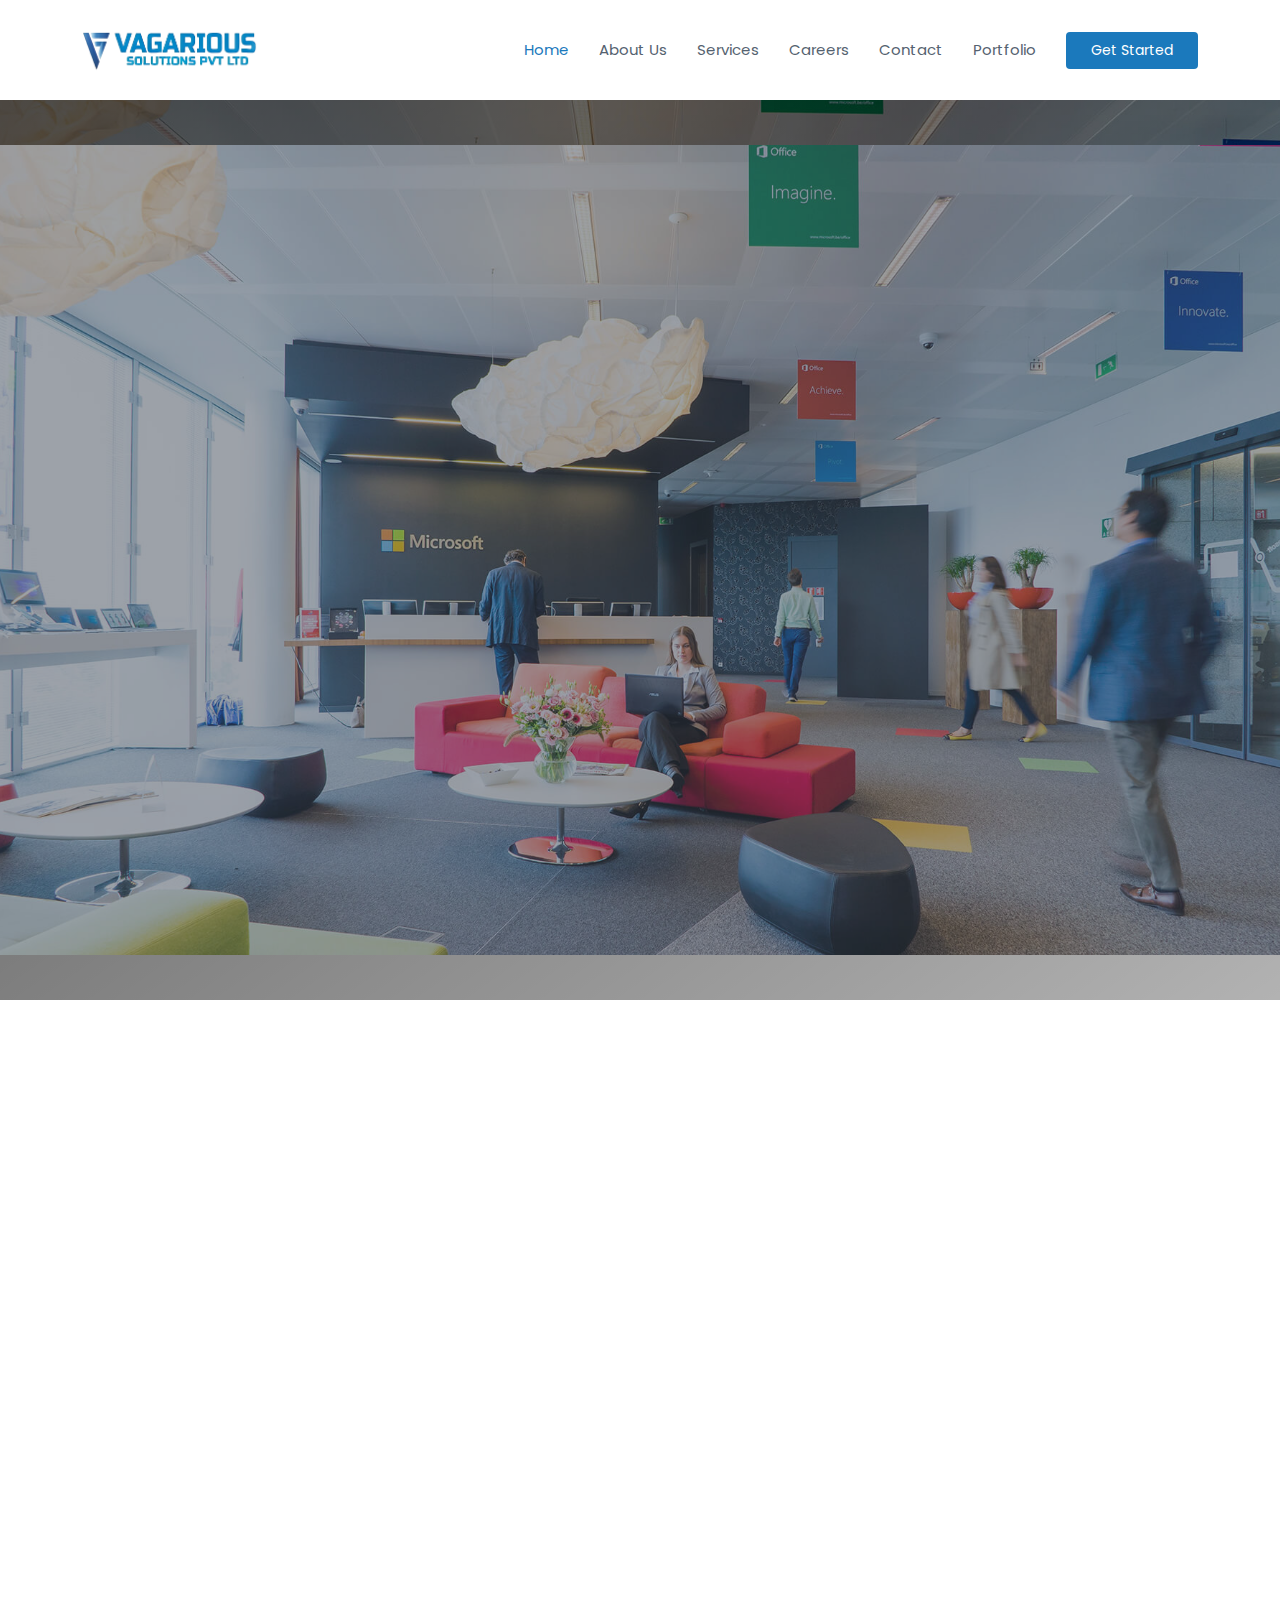
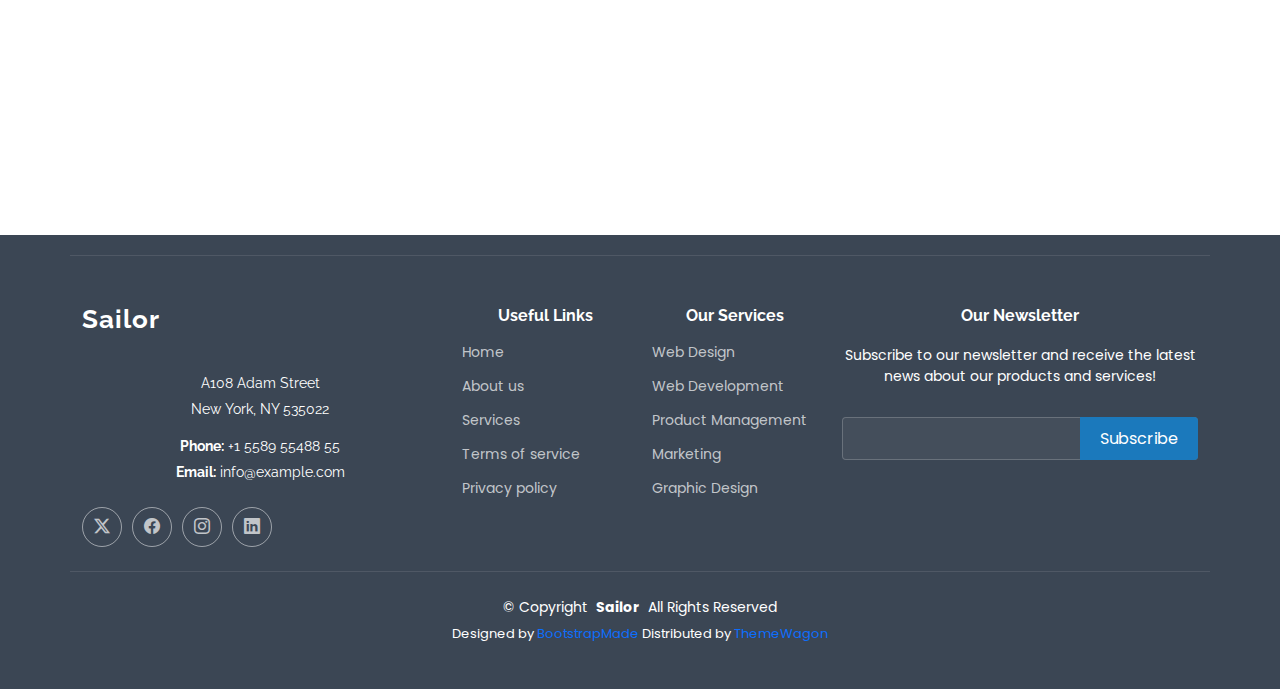
<file: index.html>
<!DOCTYPE html>
<html lang="en">

<head>
  <meta charset="utf-8">
  <meta content="width=device-width, initial-scale=1.0" name="viewport">
  <title>Index - Sailor Bootstrap Template</title>
  <meta name="description" content="">
  <meta name="keywords" content="">

  <!-- Favicons -->
  <link href="assets/img/vgs1.png" rel="icon">
  <link href="assets/img/apple-touch-icon.png" rel="apple-touch-icon">

  <!-- Fonts -->
  <link href="https://fonts.googleapis.com" rel="preconnect">
  <link href="https://fonts.gstatic.com" rel="preconnect" crossorigin>
  <link href="https://fonts.googleapis.com/css2?family=Roboto:ital,wght@0,100;0,300;0,400;0,500;0,700;0,900;1,100;1,300;1,400;1,500;1,700;1,900&family=Poppins:ital,wght@0,100;0,200;0,300;0,400;0,500;0,600;0,700;0,800;0,900;1,100;1,200;1,300;1,400;1,500;1,600;1,700;1,800;1,900&family=Raleway:ital,wght@0,100;0,200;0,300;0,400;0,500;0,600;0,700;0,800;0,900;1,100;1,200;1,300;1,400;1,500;1,600;1,700;1,800;1,900&display=swap" rel="stylesheet">

  <!-- Vendor CSS Files -->
  <link href="assets/vendor/bootstrap/css/bootstrap.min.css" rel="stylesheet">
  <link href="assets/vendor/bootstrap-icons/bootstrap-icons.css" rel="stylesheet">
  <link href="assets/vendor/aos/aos.css" rel="stylesheet">
  <link href="assets/vendor/glightbox/css/glightbox.min.css" rel="stylesheet">
  <link href="assets/vendor/swiper/swiper-bundle.min.css" rel="stylesheet">

  <!-- Main CSS File -->
  <link href="assets/css/main.css" rel="stylesheet">

  <!-- =======================================================
  * Template Name: Sailor
  * Template URL: https://bootstrapmade.com/sailor-free-bootstrap-theme/
  * Updated: Aug 07 2024 with Bootstrap v5.3.3
  * Author: BootstrapMade.com
  * License: https://bootstrapmade.com/license/
  ======================================================== -->
  <!DOCTYPE html>
<html lang="en">

<head>
  <meta charset="utf-8">
  <meta content="width=device-width, initial-scale=1.0" name="viewport">
  <title>Vagarious Solutions</title>
  <meta name="description" content="">
  <meta name="keywords" content="">

  <!-- Favicons -->
  <link href="assets/img/vgs1.png" rel="icon">
  <link href="assets/img/apple-touch-icon.png" rel="apple-touch-icon">

  <!-- Fonts -->
  <link href="https://fonts.googleapis.com" rel="preconnect">
  <link href="https://fonts.gstatic.com" rel="preconnect" crossorigin>
  <link
    href="https://fonts.googleapis.com/css2?family=Poppins:wght@300;400;500;600;700&display=swap"
    rel="stylesheet">

  <!-- Vendor CSS Files -->
  <link href="assets/vendor/bootstrap/css/bootstrap.min.css" rel="stylesheet">
  <link href="assets/vendor/bootstrap-icons/bootstrap-icons.css" rel="stylesheet">
  <link href="assets/vendor/aos/aos.css" rel="stylesheet">
  <link href="assets/vendor/glightbox/css/glightbox.min.css" rel="stylesheet">
  <link href="assets/vendor/swiper/swiper-bundle.min.css" rel="stylesheet">

  <!-- Main CSS File -->
  <link href="assets/css/main.css" rel="stylesheet">

<style>
    body { font-family: 'Poppins', sans-serif; margin:0; }

    /* Navbar */
    .navbar {
      background: rgba(0,0,0,0.6);
      backdrop-filter: blur(10px);
    }
    .navbar .nav-link {
      color: #fff !important;
      margin: 0 12px;
      font-weight: 500;
      position: relative;
    }
    .navbar .nav-link::after {
      content: "";
      position: absolute;
      left: 0; bottom: -5px;
      width: 0; height: 2px;
      background: #0d6efd;
      transition: width .3s;
    }
    .navbar .nav-link:hover::after { width: 100%; }

    /* Hero Banner */
    #hero {
      height: 100vh;
      background: url('assets/img/hero-carousel/hero-carousel-1.jpg') center/cover no-repeat fixed;
      position: relative;
      color: #fff;
      display: flex;
      align-items: center;
      justify-content: center;
      text-align: center;
    }
    #hero::after {
      content: "";
      position: absolute;
      inset: 0;
      background: linear-gradient(to bottom right, rgba(0,0,0,0.7), rgba(0,0,0,0.3));
    }
    #hero .content {
      position: relative;
      z-index: 2;
      max-width: 700px;
      padding: 20px;
    }
    #hero h1 {
      font-size: 3rem;
      font-weight: 700;
      margin-bottom: 15px;
      animation: fadeInDown 1s ease forwards;
    }
    #hero p {
      font-size: 1.2rem;
      animation: fadeInUp 1.3s ease forwards;
    }
    .btn-hero {
      margin-top: 25px;
      padding: 12px 30px;
      font-size: 1.1rem;
      border-radius: 30px;
      border: none;
      color: #fff;
      background: linear-gradient(45deg,#0d6efd,#6610f2);
      box-shadow: 0 5px 20px rgba(0,0,0,0.3);
      transition: all .3s ease;
    }
    .btn-hero:hover {
      transform: translateY(-3px);
      box-shadow: 0 8px 25px rgba(0,0,0,0.5);
    }

    /* Keyframes */
    @keyframes fadeInDown {
      from { opacity:0; transform: translateY(-40px); }
      to { opacity:1; transform: translateY(0); }
    }
    @keyframes fadeInUp {
      from { opacity:0; transform: translateY(40px); }
      to { opacity:1; transform: translateY(0); }
    }

    /* Services */
    .service {
      padding: 30px; border-radius: 12px;
      background: #fff; text-align: center;
      transition: .3s; box-shadow: 0 3px 10px rgba(0,0,0,.1);
    }
    .service:hover { transform: translateY(-8px); box-shadow: 0 8px 25px rgba(0,0,0,.2); }
    .service i { font-size: 2rem; color: #0d6efd; margin-bottom: 10px; }

    /* Footer */
    footer { background: #111; color: #bbb; padding: 20px 0; text-align: center; }
    footer a { color: #0d6efd; text-decoration: none; }
  </style>
</head>

<body class="index-page">

  <header id="header" class="header d-flex align-items-center sticky-top">
    <div class="container-fluid container-xl position-relative d-flex align-items-center">

      <a href="index.html" class="logo d-flex align-items-center me-auto">
        <!-- Uncomment the line below if you also wish to use an image logo -->
        <!-- <img src="assets/img/image.png" alt="Logo"> -->
        <img id="logoImage" src="assets/img/image.png" alt="Logo">
      </a>

      <nav id="navmenu" class="navmenu">
        <ul>
          <li><a href="/index.html" class="active">Home</a></li>
          <li><a href="/about.html">About Us</a></li>
          <li><a href="/services.html">Services</a></li>
          <li><a href="/career.html">Careers</a></li>
          <li><a href="/contact.html">Contact</a></li>
          <li><a href="/portfolio.html">Portfolio</a></li>
        </ul>
        <i class="mobile-nav-toggle d-xl-none bi bi-list"></i>
      </nav>

      <a class="btn-getstarted" href="about.html">Get Started</a>

    </div>
  </header>

  <main id="page-content" class="main">
  <!-- Hero Section -->
  <section id="hero" class="hero section dark-background">
    <div id="hero-carousel" class="carousel slide carousel-fade" data-bs-ride="carousel" data-bs-interval="5000">
      <div class="carousel-item active">
        <img src="assets/img/hero-carousel/hero-carousel-1.jpg" alt="">
        <div class="carousel-container">
          <h2>Welcome to<br>VAGARIOUS SOLUTIONS</h2>
          <p>Vagarious Solutions delivers competitiveness and quality to clients by offering bespoke IT staffing and software solutions for businesses of all sizes. Our commitment is rapid challenge identification and solutions designed for minimal client disruption and maximal impact.</p>
          <a href="#services" class="btn-get-started">Get Started</a>
        </div>
      </div>
      <!-- Add additional carousel items as needed -->
    </div>
  </section>
  <!-- About Section -->
  <section id="about" class="about section">
    <div class="container section-title" data-aos="fade-up">
      <h2>About</h2>
      <p>Our Company</p>
    </div>
    <div class="container">
      <div class="row gy-4">
        <div class="col-lg-6 content" data-aos="fade-up" data-aos-delay="100">
          <p>
            Vagarious Solutions is your solitary point of contact for IT staffing and custom-built software solutions, ranging from small businesses to multinational enterprises.
            No generic "plug and play" solutions here—everything is designed for your unique requirements.
          </p>
          <ul>
            <li><i class="bi bi-check2-circle"></i> <span>Rapid understanding of client challenges and agile, strategic responses.</span></li>
            <li><i class="bi bi-check2-circle"></i> <span>Continuously evolving solutions for seamless integration with minimal business disruption.</span></li>
            <li><i class="bi bi-check2-circle"></i> <span>Dedication to excellence in both short-term staffing and long-term IT development projects.</span></li>
          </ul>
        </div>
        <div class="col-lg-6" data-aos="fade-up" data-aos-delay="200">
          <p>
            We pride ourselves on understanding challenges quickly and designing strategies to address them, always keeping our client's requirements and continuity top of mind.
          </p>
          <a href="about.html" class="read-more"><span>Read More</span> <i class="bi bi-arrow-right"></i></a>
        </div>
      </div>
    </div>
  </section>
  <!-- Services Section -->
  <section id="services" class="services section">
    <div class="container">
      <div class="row gy-4">
        <div class="col-md-6" data-aos="fade-up" data-aos-delay="100">
          <div class="service-item d-flex position-relative h-100">
            <i class="bi bi-briefcase icon flex-shrink-0"></i>
            <div>
              <h4 class="title"><a href="" class="stretched-link">IT Staffing</a></h4>
              <p class="description">Our core strength is delivering the right IT professionals for your team, from temporary to permanent positions, ensuring the success of your project or business operations.</p>
            </div>
          </div>
        </div>
        <div class="col-md-6" data-aos="fade-up" data-aos-delay="200">
          <div class="service-item d-flex position-relative h-100">
            <i class="bi bi-bar-chart icon flex-shrink-0"></i>
            <div>
              <h4 class="title"><a href="" class="stretched-link">Software Development</a></h4>
              <p class="description">We offer end-to-end software development, customizing solutions according to your business needs with a focus on scalability, agility, and performance.</p>
            </div>
          </div>
        </div>
        <!-- Add more services if needed -->
      </div>
    </div>
  </section>
  <!-- You can retain the rest of your sections (Clients, Portfolio, Contact, etc.) as needed -->
</main>
<script>
document.addEventListener("DOMContentLoaded", () => {
  const content = document.getElementById("page-content");

  // Intercept nav hover + clicks
  document.querySelectorAll("nav a").forEach(link => {
    // Load on hover
    link.addEventListener("mouseenter", e => {
      const url = link.getAttribute("href");
      if (url && url.endsWith(".html")) {
        e.preventDefault();

        // ✅ force root-relative
        const cleanUrl = url.startsWith("/") ? url : "/" + url;

        loadPage(cleanUrl);
        history.pushState({url: cleanUrl}, "", cleanUrl);
      }
    });

    // Still allow click navigation
    link.addEventListener("click", e => {
      const url = link.getAttribute("href");
      if (url && url.endsWith(".html")) {
        e.preventDefault();

        // ✅ force root-relative
        const cleanUrl = url.startsWith("/") ? url : "/" + url;

        loadPage(cleanUrl);
        history.pushState({url: cleanUrl}, "", cleanUrl);
      }
    });
  });

  // Handle browser back/forward
  window.addEventListener("popstate", e => {
    if (e.state?.url) loadPage(e.state.url);
  });

  async function loadPage(url) {
    try {
      const res = await fetch(url);
      const text = await res.text();

      const parser = new DOMParser();
      const doc = parser.parseFromString(text, "text/html");
      const newContent = doc.querySelector("main");

      if (newContent) {
        content.classList.add("fade-out");
        setTimeout(() => {
          content.innerHTML = newContent.innerHTML;
          content.classList.remove("fade-out");
          content.classList.add("fade-in");
          setTimeout(() => content.classList.remove("fade-in"), 300);

          // Re-run scripts inside loaded page
          newContent.querySelectorAll("script").forEach(oldScript => {
            const newScript = document.createElement("script");
            if (oldScript.src) {
              newScript.src = oldScript.src;
            } else {
              newScript.textContent = oldScript.textContent;
            }
            document.body.appendChild(newScript);
          });
        }, 300);
      }
    } catch (err) {
      console.error("Failed to load page:", err);
    }
  }
});
</script>

<style>
#page-content.fade-out { opacity: 0; transition: opacity .3s ease; }
#page-content.fade-in  { opacity: 1; transition: opacity .3s ease; }
</style>

  <footer id="footer" class="footer dark-background">

    <div class="container footer-top">
      <div class="row gy-4">
        <div class="col-lg-4 col-md-6 footer-about">
          <a href="index.html" class="logo d-flex align-items-center">
            <span class="sitename">Sailor</span>
          </a>
          <div class="footer-contact pt-3">
            <p>A108 Adam Street</p>
            <p>New York, NY 535022</p>
            <p class="mt-3"><strong>Phone:</strong> <span>+1 5589 55488 55</span></p>
            <p><strong>Email:</strong> <span>info@example.com</span></p>
          </div>
          <div class="social-links d-flex mt-4">
            <a href=""><i class="bi bi-twitter-x"></i></a>
            <a href=""><i class="bi bi-facebook"></i></a>
            <a href=""><i class="bi bi-instagram"></i></a>
            <a href=""><i class="bi bi-linkedin"></i></a>
          </div>
        </div>

        <div class="col-lg-2 col-md-3 footer-links">
          <h4>Useful Links</h4>
          <ul>
            <li><a href="#">Home</a></li>
            <li><a href="#">About us</a></li>
            <li><a href="#">Services</a></li>
            <li><a href="#">Terms of service</a></li>
            <li><a href="#">Privacy policy</a></li>
          </ul>
        </div>

        <div class="col-lg-2 col-md-3 footer-links">
          <h4>Our Services</h4>
          <ul>
            <li><a href="#">Web Design</a></li>
            <li><a href="#">Web Development</a></li>
            <li><a href="#">Product Management</a></li>
            <li><a href="#">Marketing</a></li>
            <li><a href="#">Graphic Design</a></li>
          </ul>
        </div>

        <div class="col-lg-4 col-md-12 footer-newsletter">
          <h4>Our Newsletter</h4>
          <p>Subscribe to our newsletter and receive the latest news about our products and services!</p>
          <form action="forms/newsletter.php" method="post" class="php-email-form">
            <div class="newsletter-form"><input type="email" name="email"><input type="submit" value="Subscribe"></div>
            <div class="loading">Loading</div>
            <div class="error-message"></div>
            <div class="sent-message">Your subscription request has been sent. Thank you!</div>
          </form>
        </div>

      </div>
    </div>

    <div class="container copyright text-center mt-4">
      <p>© <span>Copyright</span> <strong class="px-1 sitename">Sailor</strong> <span>All Rights Reserved</span></p>
      <div class="credits">
        <!-- All the links in the footer should remain intact. -->
        <!-- You can delete the links only if you've purchased the pro version. -->
        <!-- Licensing information: https://bootstrapmade.com/license/ -->
        <!-- Purchase the pro version with working PHP/AJAX contact form: [buy-url] -->
        Designed by <a href="https://bootstrapmade.com/">BootstrapMade</a> Distributed by <a href=“https://themewagon.com>ThemeWagon
      </div>
    </div>

  </footer>

  <!-- Scroll Top -->
  <a href="#" id="scroll-top" class="scroll-top d-flex align-items-center justify-content-center"><i class="bi bi-arrow-up-short"></i></a>

  <!-- Preloader -->
  <div id="preloader"></div>

  <!-- Vendor JS Files -->
  <script src="assets/vendor/bootstrap/js/bootstrap.bundle.min.js"></script>
  <script src="assets/vendor/php-email-form/validate.js"></script>
  <script src="assets/vendor/aos/aos.js"></script>
  <script src="assets/vendor/glightbox/js/glightbox.min.js"></script>
  <script src="assets/vendor/imagesloaded/imagesloaded.pkgd.min.js"></script>
  <script src="assets/vendor/isotope-layout/isotope.pkgd.min.js"></script>
  <script src="assets/vendor/purecounter/purecounter_vanilla.js"></script>
  <script src="assets/vendor/waypoints/noframework.waypoints.js"></script>
  <script src="assets/vendor/swiper/swiper-bundle.min.js"></script>

  <!-- Main JS File -->
  <script src="assets/js/main.js"></script>
  <!-- // Replace image sources if saved in localStorage -->
  <script>

  document.querySelectorAll("img[id]").forEach(img => {
    const stored = localStorage.getItem(img.id);
    if (stored) {
      img.src = stored;
    }
  });
</script>
<script>
  const BACKEND_URL = "https://vgsbackend-2.onrender.com"; // change this to your deployed URL later

  async function loadImages() {
    try {
      const res = await fetch(`${BACKEND_URL}/api/images`);
      if (!res.ok) return console.error("Failed to fetch images");
      const map = await res.json();

      // Loop through all <img> that have IDs and replace if key exists in DB
      Object.entries(map).forEach(([key, url]) => {
        const el = document.getElementById(key);
        if (el) {
          el.src = url;
        }
      });
    } catch (err) {
      console.error("Error loading images:", err);
    }
  }

  document.addEventListener("DOMContentLoaded", loadImages);
</script>



</body>

</html>
</file>
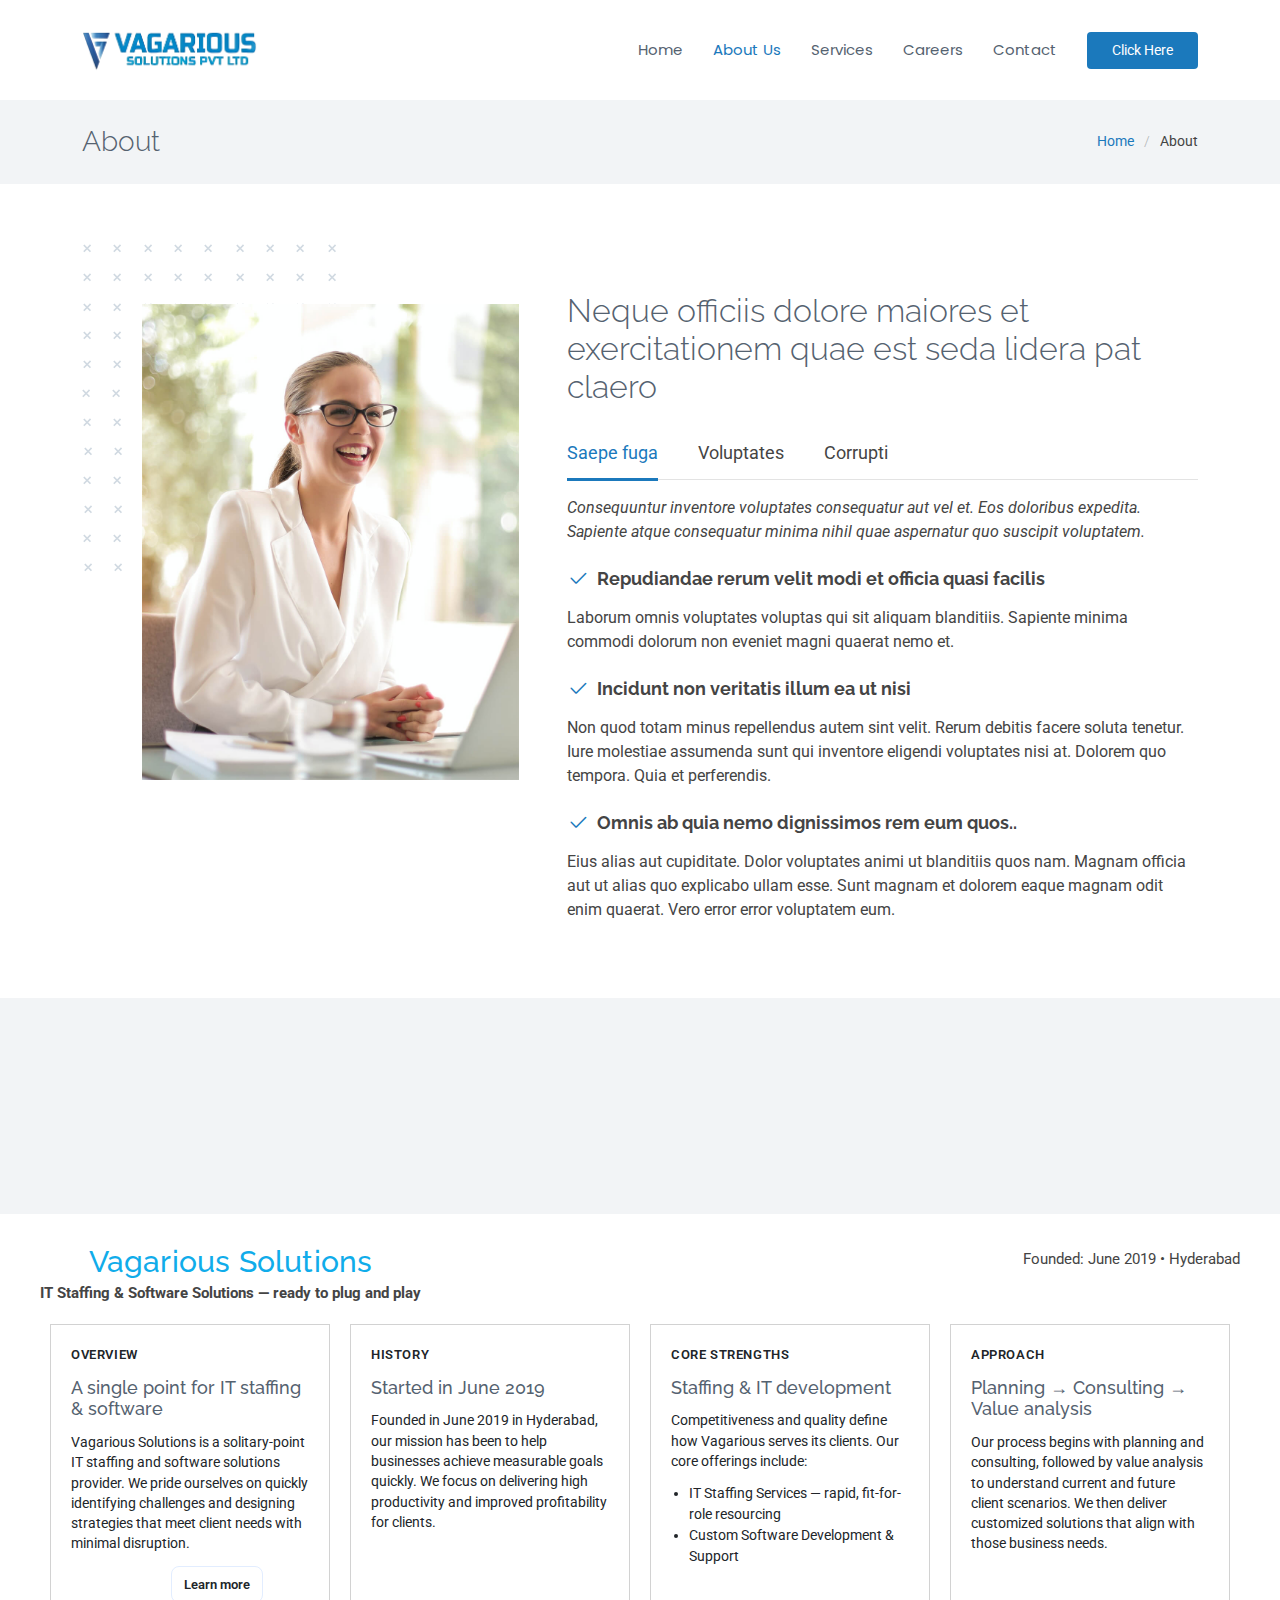
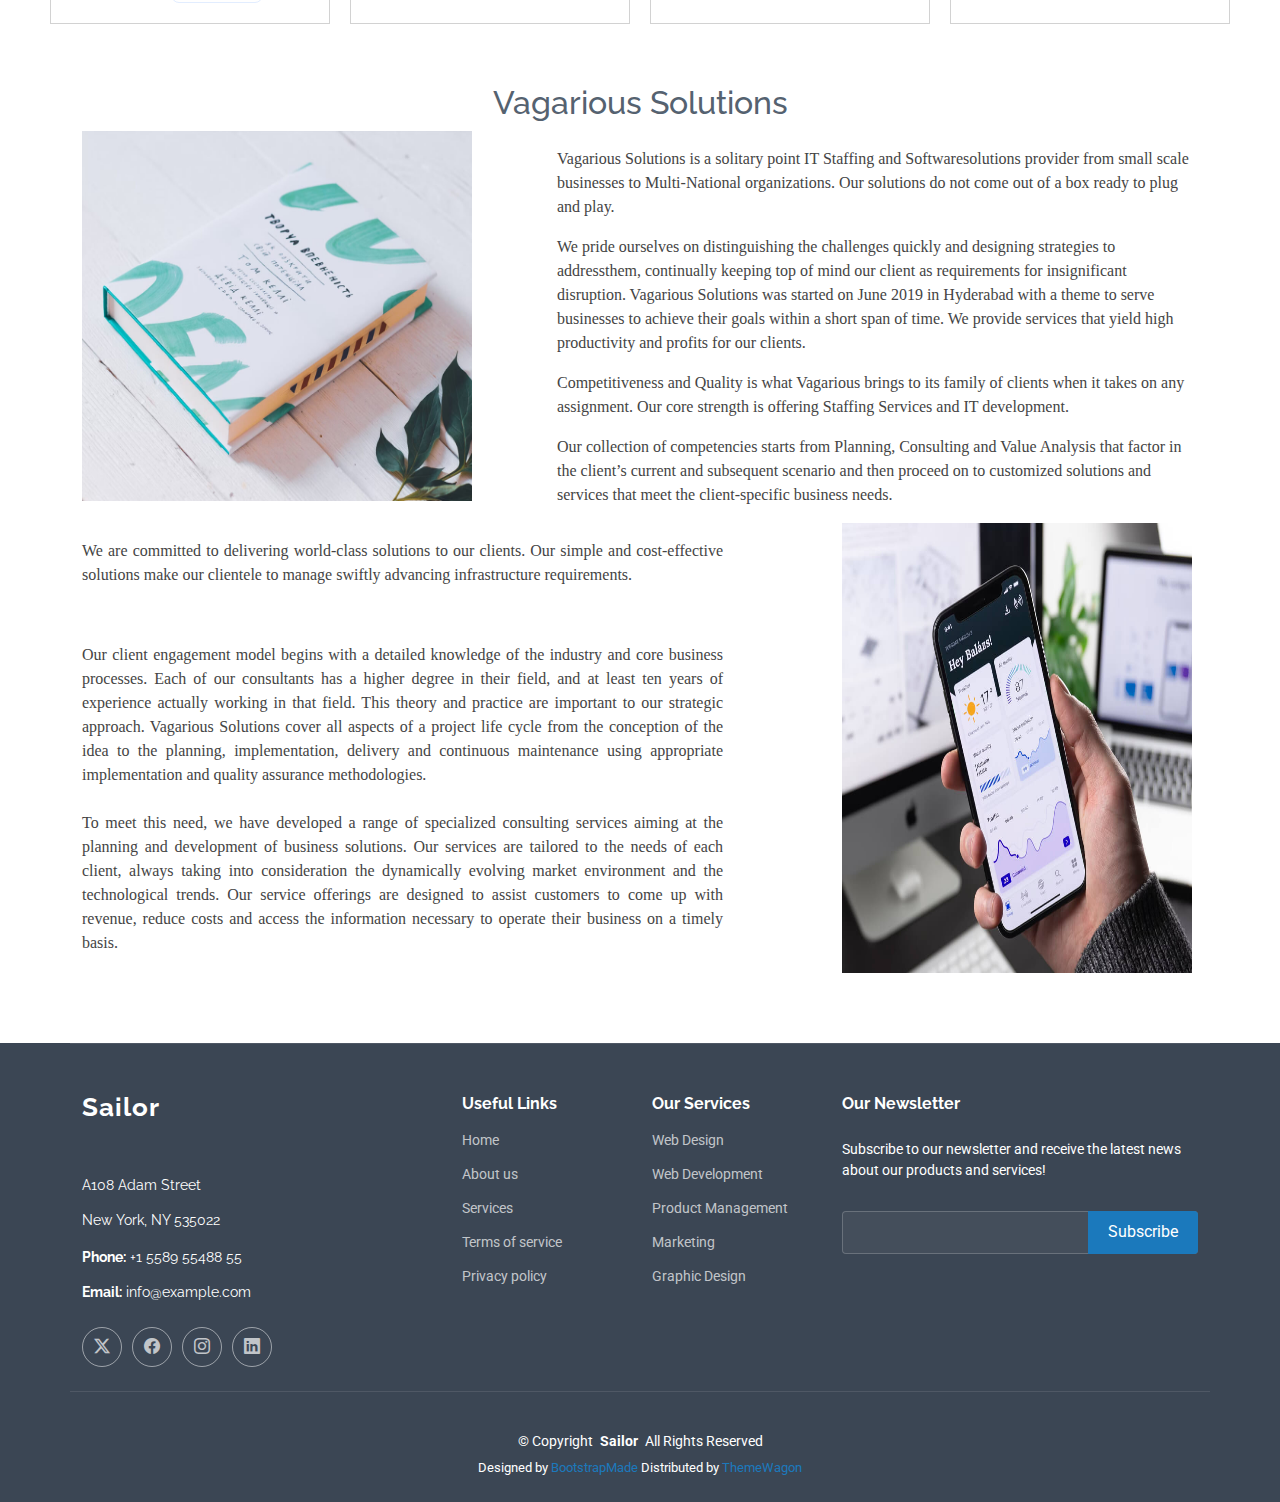
<file: about.html>
<!DOCTYPE html>
<html lang="en">

<head>
  <meta charset="utf-8">
  <meta content="width=device-width, initial-scale=1.0" name="viewport">
  <title>About - Sailor Bootstrap Template</title>
  <meta name="description" content="">
  <meta name="keywords" content="">

  <!-- Favicons -->
  <link href="assets/img/favicon.png" rel="icon">
  <link href="assets/img/apple-touch-icon.png" rel="apple-touch-icon">

  <!-- Fonts -->
  <link href="https://fonts.googleapis.com" rel="preconnect">
  <link href="https://fonts.gstatic.com" rel="preconnect" crossorigin>
  <link href="https://fonts.googleapis.com/css2?family=Roboto:ital,wght@0,100;0,300;0,400;0,500;0,700;0,900;1,100;1,300;1,400;1,500;1,700;1,900&family=Poppins:ital,wght@0,100;0,200;0,300;0,400;0,500;0,600;0,700;0,800;0,900;1,100;1,200;1,300;1,400;1,500;1,600;1,700;1,800;1,900&family=Raleway:ital,wght@0,100;0,200;0,300;0,400;0,500;0,600;0,700;0,800;0,900;1,100;1,200;1,300;1,400;1,500;1,600;1,700;1,800;1,900&display=swap" rel="stylesheet">

  <!-- Vendor CSS Files -->
  <link href="assets/vendor/bootstrap/css/bootstrap.min.css" rel="stylesheet">
  <link href="assets/vendor/bootstrap-icons/bootstrap-icons.css" rel="stylesheet">
  <link href="assets/vendor/aos/aos.css" rel="stylesheet">
  <link href="assets/vendor/glightbox/css/glightbox.min.css" rel="stylesheet">
  <link href="assets/vendor/swiper/swiper-bundle.min.css" rel="stylesheet">

  <!-- Main CSS File -->
  <link href="assets/css/main.css" rel="stylesheet">
<link href="assets/css/about.css" rel="stylesheet">
  <!-- =======================================================
  * Template Name: Sailor
  * Template URL: https://bootstrapmade.com/sailor-free-bootstrap-theme/
  * Updated: Aug 07 2024 with Bootstrap v5.3.3
  * Author: BootstrapMade.com
  * License: https://bootstrapmade.com/license/
  ======================================================== -->
</head>

<body class="about-page">

  <header id="header" class="header d-flex align-items-center sticky-top">
    <div class="container-fluid container-xl position-relative d-flex align-items-center">

      <a href="index.html" class="logo d-flex align-items-center me-auto">
        <!-- Uncomment the line below if you also wish to use an image logo -->
        <!-- <img src="assets/img/logo.png" alt=""> -->
        <img src="assets/img/image.png" alt="Logo">
      </a>

      <nav id="navmenu" class="navmenu">
        <ul>
          <li><a href="index.html">Home</a></li>
          <li><a href="about.html" class="active">About Us</a></li>
          <li><a href="services.html">Services</a></li>
          <li><a href="career.html">Careers</a></li>
          <li><a href="contact.html">Contact</a></li>
        </ul>
        <i class="mobile-nav-toggle d-xl-none bi bi-list"></i>
      </nav>

      <a class="btn-getstarted" href="about.html">Click Here</a>
      <!-- <div class="search">
      <input type="text" placeholder="Search something...">
      <button>🔍</button>
      </div> -->
      

    </div>
  </header>

  <main class="main">

    <!-- Page Title -->
    <div class="page-title light-background">
      <div class="container d-lg-flex justify-content-between align-items-center">
        <h1 class="mb-2 mb-lg-0">About</h1>
        <nav class="breadcrumbs">
          <ol>
            <li><a href="index.html">Home</a></li>
            <li class="current">About</li>
          </ol>
        </nav>
      </div>
    </div><!-- End Page Title -->

    <!-- About 2 Section -->
    <section id="about-2" class="about-2 section">

      <div class="container" data-aos="fade-up">

        <div class="row g-4 g-lg-5" data-aos="fade-up" data-aos-delay="200">

          <div class="col-lg-5">
            <div class="about-img">
              <img src="assets/img/about-portrait.jpg" class="img-fluid" alt="">
            </div>
          </div>

          <div class="col-lg-7">
            <h3 class="pt-0 pt-lg-5">Neque officiis dolore maiores et exercitationem quae est seda lidera pat claero</h3>

            <!-- Tabs -->
            <ul class="nav nav-pills mb-3">
              <li><a class="nav-link active" data-bs-toggle="pill" href="#about-2-tab1">Saepe fuga</a></li>
              <li><a class="nav-link" data-bs-toggle="pill" href="#about-2-tab2">Voluptates</a></li>
              <li><a class="nav-link" data-bs-toggle="pill" href="#about-2-tab3">Corrupti</a></li>
            </ul><!-- End Tabs -->

            <!-- Tab Content -->
            <div class="tab-content">

              <div class="tab-pane fade show active" id="about-2-tab1">

                <p class="fst-italic">Consequuntur inventore voluptates consequatur aut vel et. Eos doloribus expedita. Sapiente atque consequatur minima nihil quae aspernatur quo suscipit voluptatem.</p>

                <div class="d-flex align-items-center mt-4">
                  <i class="bi bi-check2"></i>
                  <h4>Repudiandae rerum velit modi et officia quasi facilis</h4>
                </div>
                <p>Laborum omnis voluptates voluptas qui sit aliquam blanditiis. Sapiente minima commodi dolorum non eveniet magni quaerat nemo et.</p>

                <div class="d-flex align-items-center mt-4">
                  <i class="bi bi-check2"></i>
                  <h4>Incidunt non veritatis illum ea ut nisi</h4>
                </div>
                <p>Non quod totam minus repellendus autem sint velit. Rerum debitis facere soluta tenetur. Iure molestiae assumenda sunt qui inventore eligendi voluptates nisi at. Dolorem quo tempora. Quia et perferendis.</p>

                <div class="d-flex align-items-center mt-4">
                  <i class="bi bi-check2"></i>
                  <h4>Omnis ab quia nemo dignissimos rem eum quos..</h4>
                </div>
                <p>Eius alias aut cupiditate. Dolor voluptates animi ut blanditiis quos nam. Magnam officia aut ut alias quo explicabo ullam esse. Sunt magnam et dolorem eaque magnam odit enim quaerat. Vero error error voluptatem eum.</p>

              </div><!-- End Tab 1 Content -->

              <div class="tab-pane fade" id="about-2-tab2">

                <p class="fst-italic">Consequuntur inventore voluptates consequatur aut vel et. Eos doloribus expedita. Sapiente atque consequatur minima nihil quae aspernatur quo suscipit voluptatem.</p>

                <div class="d-flex align-items-center mt-4">
                  <i class="bi bi-check2"></i>
                  <h4>Repudiandae rerum velit modi et officia quasi facilis</h4>
                </div>
                <p>Laborum omnis voluptates voluptas qui sit aliquam blanditiis. Sapiente minima commodi dolorum non eveniet magni quaerat nemo et.</p>

                <div class="d-flex align-items-center mt-4">
                  <i class="bi bi-check2"></i>
                  <h4>Incidunt non veritatis illum ea ut nisi</h4>
                </div>
                <p>Non quod totam minus repellendus autem sint velit. Rerum debitis facere soluta tenetur. Iure molestiae assumenda sunt qui inventore eligendi voluptates nisi at. Dolorem quo tempora. Quia et perferendis.</p>

                <div class="d-flex align-items-center mt-4">
                  <i class="bi bi-check2"></i>
                  <h4>Omnis ab quia nemo dignissimos rem eum quos..</h4>
                </div>
                <p>Eius alias aut cupiditate. Dolor voluptates animi ut blanditiis quos nam. Magnam officia aut ut alias quo explicabo ullam esse. Sunt magnam et dolorem eaque magnam odit enim quaerat. Vero error error voluptatem eum.</p>

              </div><!-- End Tab 2 Content -->

              <div class="tab-pane fade" id="about-2-tab3">

                <p class="fst-italic">Consequuntur inventore voluptates consequatur aut vel et. Eos doloribus expedita. Sapiente atque consequatur minima nihil quae aspernatur quo suscipit voluptatem.</p>

                <div class="d-flex align-items-center mt-4">
                  <i class="bi bi-check2"></i>
                  <h4>Repudiandae rerum velit modi et officia quasi facilis</h4>
                </div>
                <p>Laborum omnis voluptates voluptas qui sit aliquam blanditiis. Sapiente minima commodi dolorum non eveniet magni quaerat nemo et.</p>

                <div class="d-flex align-items-center mt-4">
                  <i class="bi bi-check2"></i>
                  <h4>Incidunt non veritatis illum ea ut nisi</h4>
                </div>
                <p>Non quod totam minus repellendus autem sint velit. Rerum debitis facere soluta tenetur. Iure molestiae assumenda sunt qui inventore eligendi voluptates nisi at. Dolorem quo tempora. Quia et perferendis.</p>

                <div class="d-flex align-items-center mt-4">
                  <i class="bi bi-check2"></i>
                  <h4>Omnis ab quia nemo dignissimos rem eum quos..</h4>
                </div>
                <p>Eius alias aut cupiditate. Dolor voluptates animi ut blanditiis quos nam. Magnam officia aut ut alias quo explicabo ullam esse. Sunt magnam et dolorem eaque magnam odit enim quaerat. Vero error error voluptatem eum.</p>

              </div><!-- End Tab 3 Content -->

            </div>

          </div>

        </div>

      </div>

    </section><!-- /About 2 Section -->

    <!-- Stats Section -->
    <section id="stats" class="stats section light-background">

      <div class="container" data-aos="fade-up" data-aos-delay="100">

        <div class="row gy-4">

          <div class="col-lg-3 col-md-6">
            <div class="stats-item text-center w-100 h-100">
              <span data-purecounter-start="0" data-purecounter-end="232" data-purecounter-duration="1" class="purecounter"></span>
              <p>Clients</p>
            </div>
          </div><!-- End Stats Item -->

          <div class="col-lg-3 col-md-6">
            <div class="stats-item text-center w-100 h-100">
              <span data-purecounter-start="0" data-purecounter-end="521" data-purecounter-duration="1" class="purecounter"></span>
              <p>Projects</p>
            </div>
          </div><!-- End Stats Item -->

          <div class="col-lg-3 col-md-6">
            <div class="stats-item text-center w-100 h-100">
              <span data-purecounter-start="0" data-purecounter-end="1453" data-purecounter-duration="1" class="purecounter"></span>
              <p>Hours Of Support</p>
            </div>
          </div><!-- End Stats Item -->

          <div class="col-lg-3 col-md-6">
            <div class="stats-item text-center w-100 h-100">
              <span data-purecounter-start="0" data-purecounter-end="32" data-purecounter-duration="1" class="purecounter"></span>
              <p>Workers</p>
            </div>
          </div><!-- End Stats Item -->

        </div>

      </div>

    </section><!-- /Stats Section -->

    <!-- Team Section -->
    
          </div><!-- End Team Member -->

        </div>


      </div>

    </section><!-- /Team Section -->
  <div class="wrap">
    <header>
      <div class="hello-outer">
      <div class="hello">
        <h1>Vagarious Solutions</h1>
        <p><b>IT Staffing & Software Solutions — ready to plug and play</p></b>
      </div>
      <div style="text-align:right">
        <p style="color:var(--muted)"><p>Founded: June 2019 • Hyderabad</p></b>
      </div>
      </div>
    </header>

    <section class="card-grid">
      <!-- Card 1 -->
      <article class="card" aria-labelledby="c1">
        <span class="kicker">Overview</span>
        <h3 id="c1">A single point for IT staffing & software</h3>
        <p>
          Vagarious Solutions is a solitary-point IT staffing and software solutions provider. 
          We pride ourselves on quickly identifying challenges and designing strategies that meet client needs with minimal disruption.
        </p>
        <div class="actions">
          <button class="btn">Get in touch</button>
          <button class="btn ghost">Learn more</button>
        </div>
      </article>

      <!-- Card 2 -->
      <article class="card" aria-labelledby="c2">
        <span class="kicker">History</span>
        <h3 id="c2">Started in June 2019</h3>
        <p>
          Founded in June 2019 in Hyderabad, our mission has been to help businesses achieve measurable goals quickly. 
          We focus on delivering high productivity and improved profitability for clients.
        </p>
      </article>

      <!-- Card 3 -->
      <article class="card" aria-labelledby="c3">
        <span class="kicker">Core strengths</span>
        <h3 id="c3">Staffing & IT development</h3>
        <p>
          Competitiveness and quality define how Vagarious serves its clients. Our core offerings include:
        </p>
        <ul>
          <li>IT Staffing Services — rapid, fit-for-role resourcing</li>
          <li>Custom Software Development & Support</li>
        </ul>
      </article>

      <!-- Card 4 -->
      <article class="card" aria-labelledby="c4">
        <span class="kicker">Approach</span>
        <h3 id="c4">Planning → Consulting → Value analysis</h3>
        <p>
          Our process begins with planning and consulting, followed by value analysis to understand current and future client scenarios. 
          We then deliver customized solutions that align with those business needs.
        </p>
      </article>
    </section>
  </div>
<!--
			
							 <section class="box special">
								<div class ="container">
								<span class="image featured"><img src="C:\Users\NAVIROHI\OneDrive\Web dev\vagarious\html5up-alpha\images\back.jpg" alt="" height="350" width="200"/></span>

                                <h3>vagarious
									<br>
								</h3> 
								<p>Vagarious Solutions is a solitary point IT Staffing and Software solutions provider from small scale businesses to Multi-National organizations. Our solutions do not come out of a box ready to plug and play.</p>
								   <p>We pride ourselves on distinguishing the challenges quickly and designing strategies to address them, continually keeping top of mind our clientâ€™s requirements for insignificant disruption.</p>
                                </div>
							 </section>	-->


			<!-- <section>
								<span class="icon solid major fa-bolt accent2"></span>
								<h3>Magna etiam</h3>
								<p>Integer volutpat ante et accumsan commophasellus sed aliquam feugiat lorem aliquet ut enim rutrum phasellus iaculis accumsan dolore magna aliquam veroeros.</p>
							</section>
							<section>
								<span class="icon solid major fa-chart-area accent3"></span>
								<h3>Ipsum dolor</h3>
								<p>Integer volutpat ante et accumsan commophasellus sed aliquam feugiat lorem aliquet ut enim rutrum phasellus iaculis accumsan dolore magna aliquam veroeros.</p>
							</section>
						</div>
						<div class="features-row">
							<section>
								<span class="icon solid major fa-cloud accent4"></span>
								<h3>Sed feugiat</h3>
								<p>Integer volutpat ante et accumsan commophasellus sed aliquam feugiat lorem aliquet ut enim rutrum phasellus iaculis accumsan dolore magna aliquam veroeros.</p>
							</section>
							<section>
								<span class="icon solid major fa-lock accent5"></span>
								<h3>Enim phasellus</h3>
								<p>Integer volutpat ante et accumsan commophasellus sed aliquam feugiat lorem aliquet ut enim rutrum phasellus iaculis accumsan dolore magna aliquam veroeros.</p>
							</section> -->

	<section class="box special">
		<div class="container">
			<center><h2 class="abhead">Vagarious Solutions</h2></center>
			<div class="row">
				<div class="col-md-4">

					<img src="./assets/img/portfolio/books-1.jpg" alt="" class="img-responsive" height="370px" width="390px ">

				</div>
        <div class="col-md-1">

		

				</div>
				<div class="col-md-7" id="abpara">
					<p> Vagarious Solutions is a solitary point IT Staffing and Softwaresolutions provider
						from small scale businesses to Multi-National organizations. Our solutions do
						not come out of a box ready to plug and play.</p>

					<p> We pride ourselves on distinguishing the challenges quickly and designing strategies to
						addressthem, continually keeping top of mind our client as requirements for insignificant
						disruption.

						Vagarious Solutions was started on June 2019 in Hyderabad with a theme to serve businesses to
						achieve their goals within a short span of time. We provide services that yield high
						productivity and profits for our clients.</p>

					<p>Competitiveness and Quality is what Vagarious brings to its family of clients when it takes on
						any assignment. Our core strength is offering Staffing Services and IT development.</p>
					
					<p>Our collection of competencies starts from Planning, Consulting and Value Analysis that factor in
					the client’s current and subsequent scenario and then proceed on to
					customized solutions and services that meet the client-specific business needs.
					</p>

				</div>
			</div>
		</div>

		<div class="container">
			<div class="row" id="abrow">
				<div class="col-md-7" id="abpara2" style="text-align:justify;">
					<p>We are committed to delivering world-class solutions to our clients. Our simple and
						cost-effective solutions make our clientele to manage swiftly advancing infrastructure
						requirements.</p>
					<br>

					<p>Our client engagement model begins with a detailed knowledge of the industry and core business
					processes. Each of our consultants has a higher degree in their field, and at least ten years of
					experience actually working in that field.
					This theory and practice are important to our strategic approach.

					Vagarious Solutions cover all aspects of a project life cycle from the conception of the idea to
					the planning, implementation, delivery and continuous maintenance using appropriate
					implementation and quality assurance methodologies.<br>
					<br>

					To meet this need, we have developed a range of specialized consulting services aiming at the
					planning and development of business solutions. Our services are tailored to the needs of each
					client, always taking into consideration the dynamically evolving market environment and the
					technological trends.
					Our service offerings are designed to assist customers to come up with revenue, reduce costs and
					access the information necessary to operate their business on a timely basis.</p>
					

				</div>
        <div class="col-md-1">

		

				</div>
				<div class="col-md-4">
					<img src="./assets/img/portfolio/app-1.jpg" alt="" height="450px" width="350px" class="abimage2">
				</div>
			  </div>
			  </div>

  </main>

  <footer id="footer" class="footer dark-background">

    <div class="container footer-top">
      <div class="row gy-4">
        <div class="col-lg-4 col-md-6 footer-about">
          <a href="index.html" class="logo d-flex align-items-center">
            <span class="sitename">Sailor</span>
          </a>
          <div class="footer-contact pt-3">
            <p>A108 Adam Street</p>
            <p>New York, NY 535022</p>
            <p class="mt-3"><strong>Phone:</strong> <span>+1 5589 55488 55</span></p>
            <p><strong>Email:</strong> <span>info@example.com</span></p>
          </div>
          <div class="social-links d-flex mt-4">
            <a href=""><i class="bi bi-twitter-x"></i></a>
            <a href=""><i class="bi bi-facebook"></i></a>
            <a href=""><i class="bi bi-instagram"></i></a>
            <a href=""><i class="bi bi-linkedin"></i></a>
          </div>
        </div>

        <div class="col-lg-2 col-md-3 footer-links">
          <h4>Useful Links</h4>
          <ul>
            <li><a href="#">Home</a></li>
            <li><a href="#">About us</a></li>
            <li><a href="#">Services</a></li>
            <li><a href="#">Terms of service</a></li>
            <li><a href="#">Privacy policy</a></li>
          </ul>
        </div>

        <div class="col-lg-2 col-md-3 footer-links">
          <h4>Our Services</h4>
          <ul>
            <li><a href="#">Web Design</a></li>
            <li><a href="#">Web Development</a></li>
            <li><a href="#">Product Management</a></li>
            <li><a href="#">Marketing</a></li>
            <li><a href="#">Graphic Design</a></li>
          </ul>
        </div>

        <div class="col-lg-4 col-md-12 footer-newsletter">
          <h4>Our Newsletter</h4>
          <p>Subscribe to our newsletter and receive the latest news about our products and services!</p>
          <form action="forms/newsletter.php" method="post" class="php-email-form">
            <div class="newsletter-form"><input type="email" name="email"><input type="submit" value="Subscribe"></div>
            <div class="loading">Loading</div>
            <div class="error-message"></div>
            <div class="sent-message">Your subscription request has been sent. Thank you!</div>
          </form>
        </div>

      </div>
    </div>

    <div class="container copyright text-center mt-4">
      <p>© <span>Copyright</span> <strong class="px-1 sitename">Sailor</strong> <span>All Rights Reserved</span></p>
      <div class="credits">
        <!-- All the links in the footer should remain intact. -->
        <!-- You can delete the links only if you've purchased the pro version. -->
        <!-- Licensing information: https://bootstrapmade.com/license/ -->
        <!-- Purchase the pro version with working PHP/AJAX contact form: [buy-url] -->
        Designed by <a href="https://bootstrapmade.com/">BootstrapMade</a> Distributed by <a href=“https://themewagon.com>ThemeWagon
      </div>
    </div>

  </footer>

  <!-- Scroll Top -->
  <a href="#" id="scroll-top" class="scroll-top d-flex align-items-center justify-content-center"><i class="bi bi-arrow-up-short"></i></a>

  <!-- Preloader -->
  <div id="preloader"></div>

  <!-- Vendor JS Files -->
  <script src="assets/vendor/bootstrap/js/bootstrap.bundle.min.js"></script>
  <script src="assets/vendor/php-email-form/validate.js"></script>
  <script src="assets/vendor/aos/aos.js"></script>
  <script src="assets/vendor/glightbox/js/glightbox.min.js"></script>
  <script src="assets/vendor/imagesloaded/imagesloaded.pkgd.min.js"></script>
  <script src="assets/vendor/isotope-layout/isotope.pkgd.min.js"></script>
  <script src="assets/vendor/purecounter/purecounter_vanilla.js"></script>
  <script src="assets/vendor/waypoints/noframework.waypoints.js"></script>
  <script src="assets/vendor/swiper/swiper-bundle.min.js"></script>

  <!-- Main JS File -->
  <script src="assets/js/main.js"></script>

<!-- upload the image from local storage if available -->
<script>
  const BACKEND_URL = "https://vgsbackend-2.onrender.com"; // change to your deployed URL later

  async function loadImages() {
    try {
      const res = await fetch(`${BACKEND_URL}/api/images`);
      if (!res.ok) {
        console.error("Failed to fetch images");
        return;
      }
      const map = await res.json();

      // Replace <img> src if matching key exists in DB
      Object.entries(map).forEach(([key, url]) => {
        const el = document.getElementById(key);
        if (el) el.src = url;
      });
    } catch (err) {
      console.error("Error loading images:", err);
    }
  }

  document.addEventListener("DOMContentLoaded", loadImages);
</script>



</body>

</html>
</file>
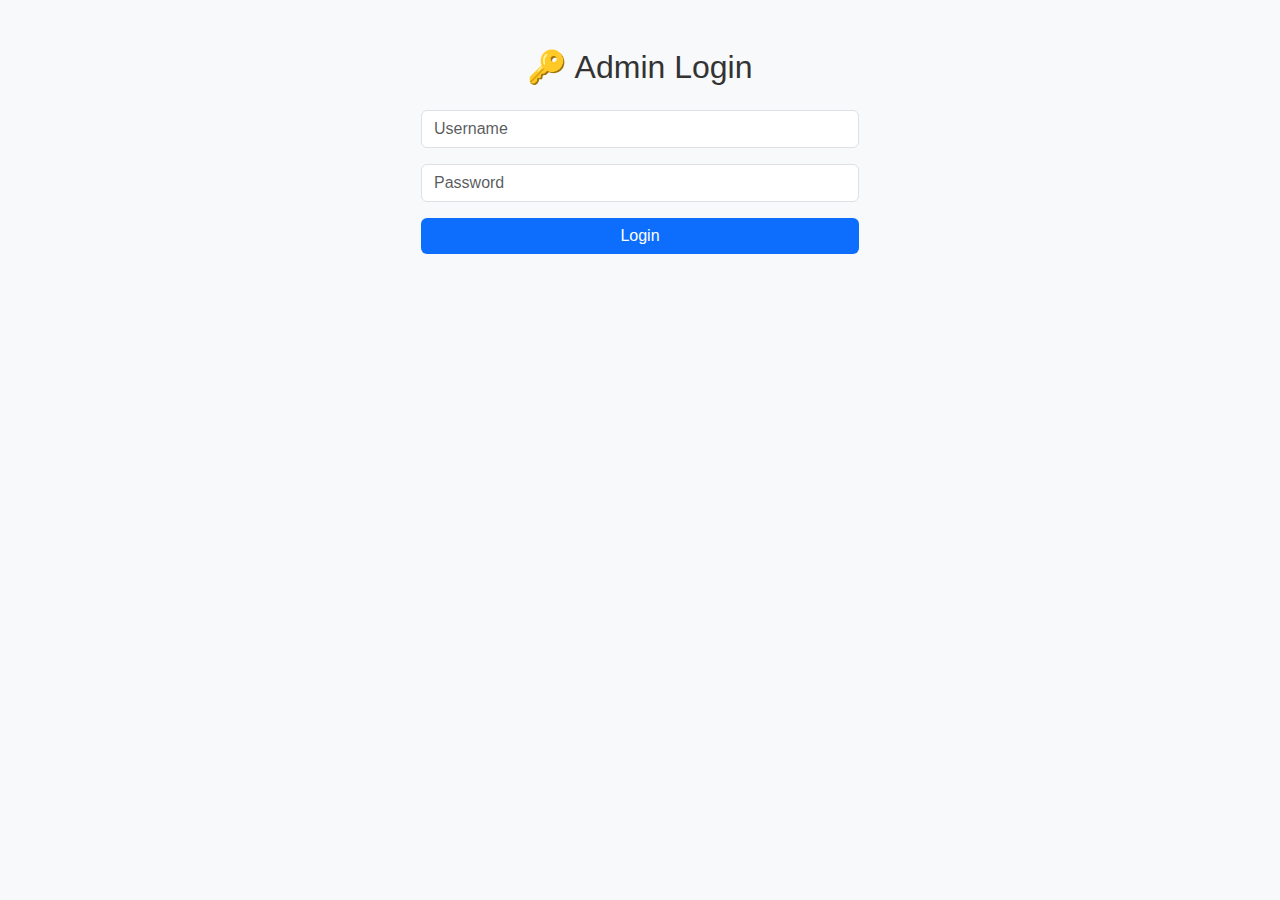
<file: admin.html>
<!DOCTYPE html>
<html lang="en">
<head>
  <meta charset="UTF-8">
  <meta name="viewport" content="width=device-width, initial-scale=1.0">
  <title>Admin Dashboard - Image Upload</title>
  <link href="https://cdn.jsdelivr.net/npm/bootstrap@5.3.3/dist/css/bootstrap.min.css" rel="stylesheet">
  <link href="assets/css/admin1.css" rel="stylesheet">
</head>

<body>
  <div class="container py-5">
 <!-- LOGIN SCREEN -->
    <div id="loginSection" class="text-center">
      <h2 class="mb-4">🔑 Admin Login</h2>
      <form id="loginForm" class="w-50 mx-auto">
        <input type="text" id="username" class="form-control mb-3" placeholder="Username" required>
        <input type="password" id="password" class="form-control mb-3" placeholder="Password" required>
        <button type="submit" class="btn btn-primary w-100">Login</button>
      </form>
    </div>
 <div id="dashboardSection" style="display:none;">
      <h1 class="text-center mb-5">🖼️ Admin Dashboard - Manage Images</h1>

      <button onclick="logout()" class="btn btn-danger mb-3">🚪 Logout</button>

    <div class="accordion" id="adminAccordion">

      <!-- Index Page -->
      <div class="accordion-item">
        <h2 class="accordion-header" id="headingIndex">
          <button class="accordion-button" type="button" data-bs-toggle="collapse" data-bs-target="#collapseIndex" aria-expanded="true">
            🏠 Index Page
          </button>
        </h2>
        <div id="collapseIndex" class="accordion-collapse collapse show" data-bs-parent="#adminAccordion">
          <div class="accordion-body">
 <label>Carousel 1:</label>
      <input type="file" onchange="updateImage(this, 'carousel1')" class="form-control mb-1">
      <img id="preview-carousel1" class="preview">
<br>
      <label>Carousel 2:</label>
      <input type="file" onchange="updateImage(this, 'carousel2')" class="form-control mb-1">
      <img id="preview-carousel2" class="preview">
<br>
      <label>Carousel 3:</label>
      <input type="file" onchange="updateImage(this, 'carousel3')" class="form-control mb-1">
      <img id="preview-carousel3" class="preview">
<br>
      <!-- Clients -->
      <label>Client 1:</label>
      <input type="file" onchange="updateImage(this, 'client1')" class="form-control mb-1">
      <img id="preview-client1" class="preview">
<br>
      <label>Client 2:</label>
      <input type="file" onchange="updateImage(this, 'client2')" class="form-control mb-1">
      <img id="preview-client2" class="preview">
<br>
      <label>Client 3:</label>
      <input type="file" onchange="updateImage(this, 'client3')" class="form-control mb-1">
      <img id="preview-client3" class="preview">
<br>
      <label>Client 4:</label>
      <input type="file" onchange="updateImage(this, 'client4')" class="form-control mb-1">
      <img id="preview-client4" class="preview">
      <br>
       <label>Client 5:</label>
      <input type="file" onchange="updateImage(this, 'client5')" class="form-control mb-1">
      <img id="preview-client5" class="preview">
      <br>
       <label>Client 6:</label>
      <input type="file" onchange="updateImage(this, 'client6')" class="form-control mb-1">
      <img id="preview-client6" class="preview">
      <br>
    


      <!-- Portfolio -->
     
          </div>
        </div>
      </div>

      <!-- About Page -->
      <div class="accordion-item">
        <h2 class="accordion-header" id="headingAbout">
          <button class="accordion-button collapsed" type="button" data-bs-toggle="collapse" data-bs-target="#collapseAbout">
            ℹ️ About Page
          </button>
        </h2>
        <div id="collapseAbout" class="accordion-collapse collapse" data-bs-parent="#adminAccordion">
          <div class="accordion-body">
            <label>About Portrait:</label>
            <input type="file" onchange="updateImage(this, 'aboutPortrait')" class="form-control mb-1">
            <img id="preview-aboutPortrait" class="preview">
            <br>

            <label>Team 1:</label>
            <input type="file" onchange="updateImage(this, 'team1')" class="form-control mb-1">
            <img id="preview-team1" class="preview">
            <br>

            <label>Team 2:</label>
            <input type="file" onchange="updateImage(this, 'team2')" class="form-control mb-1">
            <img id="preview-team2" class="preview">
            <br>

            <!-- <label>Team 3:</label>
            <input type="file" onchange="updateImage(this, 'team3')" class="form-control mb-1">
            <img id="preview-team3" class="preview">
            <br>

            <label>Team 4:</label>
            <input type="file" onchange="updateImage(this, 'team4')" class="form-control mb-1">
            <img id="preview-team4" class="preview"> -->
          </div>
        </div>
      </div>

      <!-- Services Page -->
      <div class="accordion-item">
        <h2 class="accordion-header" id="headingServices">
          <button class="accordion-button collapsed" type="button" data-bs-toggle="collapse" data-bs-target="#collapseServices">
            🛠️ Services Page
          </button>
        </h2>
        <div id="collapseServices" class="accordion-collapse collapse" data-bs-parent="#adminAccordion">
          <div class="accordion-body">
            <label>Image 1:</label>
            <input type="file" onchange="updateImage(this, 'tab1')" class="form-control mb-1">
            <img id="preview-tab1" class="preview">
            <br>
           
        </div>
      </div>

      <!-- Career Page
      <div class="accordion-item">
        <h2 class="accordion-header" id="headingCareer">
          <button class="accordion-button collapsed" type="button" data-bs-toggle="collapse" data-bs-target="#collapseCareer">
            💼 Career Page
          </button>
        </h2>
        <div id="collapseCareer" class="accordion-collapse collapse" data-bs-parent="#adminAccordion">
          <div class="accordion-body">
            <label>Blog 1:</label>
            <input type="file" onchange="updateImage(this, 'blog1')" class="form-control mb-1">
            <img id="preview-blog1" class="preview">
            <br>
            <label>Blog 2:</label>
            <input type="file" onchange="updateImage(this, 'blog2')" class="form-control mb-1">
            <img id="preview-blog2" class="preview">
            <br>
            <label>Blog 3:</label>
            <input type="file" onchange="updateImage(this, 'blog3')" class="form-control mb-1">
            <img id="preview-blog3" class="preview">
            <br>
            <label>Blog 4:</label>
            <input type="file" onchange="updateImage(this, 'blog4')" class="form-control mb-1">
            <img id="preview-blog4" class="preview">
            <br>
            <label>Recent 1:</label>
            <input type="file" onchange="updateImage(this, 'recent1')" class="form-control mb-1">
            <img id="preview-recent1" class="preview">
            <br>
            <label>Recent 2:</label>
            <input type="file" onchange="updateImage(this, 'recent2')" class="form-control mb-1">
            <img id="preview-recent2" class="preview">
            <br>
            <label>Recent 3:</label>
            <input type="file" onchange="updateImage(this, 'recent3')" class="form-control mb-1">
            <img id="preview-recent3" class="preview">
            <br>
            <label>Recent 4:</label>
            <input type="file" onchange="updateImage(this, 'recent4')" class="form-control mb-1">
            <img id="preview-recent4" class="preview">
            <br>
            <label>Recent 5:</label>
            <input type="file" onchange="updateImage(this, 'recent5')" class="form-control mb-1">
            <img id="preview-recent5" class="preview">
          </div>
        </div>

        <!-- Portfolio Page -->
<div class="accordion-item">
  <h2 class="accordion-header" id="headingPortfolio">
    <button class="accordion-button collapsed" type="button" data-bs-toggle="collapse" data-bs-target="#collapsePortfolio">
      🎨 Portfolio Page
    </button>
  </h2>
  <div id="collapsePortfolio" class="accordion-collapse collapse" data-bs-parent="#adminAccordion">
    <div class="accordion-body">
      <label>Banner:</label>
      <input type="file" onchange="updateImage(this, 'portfoliohero')" class="form-control mb-1">
      <img id="preview-portfoliohero" class="preview"><br>
      <label>Portfolio 1:</label>
      <input type="file" onchange="updateImage(this, 'portfolio1')" class="form-control mb-1">
      <img id="preview-portfolio1" class="preview"><br>

      <label>Portfolio 2:</label>
      <input type="file" onchange="updateImage(this, 'portfolio2')" class="form-control mb-1">
      <img id="preview-portfolio2" class="preview"><br>

      <label>Portfolio 3:</label>
      <input type="file" onchange="updateImage(this, 'portfolio3')" class="form-control mb-1">
      <img id="preview-portfolio3" class="preview"><br>

      <label>Portfolio 4:</label>
      <input type="file" onchange="updateImage(this, 'portfolio4')" class="form-control mb-1">
      <img id="preview-portfolio4" class="preview"><br>

      <label>Portfolio 5:</label>
      <input type="file" onchange="updateImage(this, 'portfolio5')" class="form-control mb-1">
      <img id="preview-portfolio5" class="preview"><br>

      <label>Portfolio 6:</label>
      <input type="file" onchange="updateImage(this, 'portfolio6')" class="form-control mb-1">
      <img id="preview-portfolio6" class="preview"><br>

      <label>Portfolio 7:</label>
      <input type="file" onchange="updateImage(this, 'portfolio7')" class="form-control mb-1">
      <img id="preview-portfolio7" class="preview"><br>

      <label>Portfolio 8:</label>
      <input type="file" onchange="updateImage(this, 'portfolio8')" class="form-control mb-1">
      <img id="preview-portfolio8" class="preview"><br>

      <label>Portfolio 9:</label>
      <input type="file" onchange="updateImage(this, 'portfolio9')" class="form-control mb-1">
      <img id="preview-portfolio9" class="preview"><br>

    </div>
  </div>
</div>

<hr>
<h4>Manage Career Posts</h4>
<form id="jobForm">
  <input type="text" class="form-control mb-2" placeholder="Role" name="role" required>
  <select class="form-control mb-2" name="type">
    <option>Full-time</option>
    <option>Part-time</option>
  </select>
  <select class="form-control mb-2" name="category" required>
    <option value="Software Development">Software Development</option>
    <option value="Staffing">Staffing</option>
  </select>
  <input type="text" class="form-control mb-2" placeholder="Location" name="location" required>
  <input type="text" class="form-control mb-2" placeholder="Experience" name="experience">
  <input type="text" class="form-control mb-2" placeholder="Required Skills" name="skills">
  <textarea class="form-control mb-2" placeholder="Job Description" name="description" rows="3"></textarea>
  <button type="submit" class="btn btn-primary">Add Job</button>
</form>

<ul id="jobList" class="list-group mt-3"></ul>


      </div> 


<div class="alert alert-info text-center">
  <h4>Total Applications: <span id="appCount">0</span></h4>
</div>

<button onclick="downloadApplications()" class="btn btn-success">
  ⬇️ Download Applications Excel
</button>

<h2 class="mt-5">Admin Panel - Answer Questions</h2>
    <div id="adminQuestions" class="questions-container"></div>

</div>



    </div>
  </div>

  <script>
    const BACKEND_URL = "https://vgsbackend-2.onrender.com"; // change to deployed backend later
  // ---------- AUTH ----------
     async function login(username, password) {
      const res = await fetch(`${BACKEND_URL}/api/login`, {
        method: "POST",
        headers: { "Content-Type": "application/json" },
        body: JSON.stringify({ username, password })
      });
      const data = await res.json();
      if (data.success && data.token) {
        localStorage.setItem("token", data.token);
        showDashboard();
      } else {
        alert("❌ Login failed: " + (data.error || "Invalid credentials"));
      }
    }

    function logout() {
      localStorage.removeItem("token");
      location.reload();
    }

    function isLoggedIn() {
      return !!localStorage.getItem("token");
    }
function showDashboard() {
      document.getElementById("loginSection").style.display = "none";
      document.getElementById("dashboardSection").style.display = "block";
      loadPreviews();
      loadJobs();
      loadApplicationCount();
    }
 // ---------- IMAGE UPLOAD ----------
  async function updateImage(input, key) {
  const file = input.files[0];
  if (!file) return;

  const formData = new FormData();
  formData.append("key", key);
  formData.append("image", file);

  try {
    const res = await fetch(`${BACKEND_URL}/api/upload`, {
      method: "POST",
      headers: { "Authorization": "Bearer " + localStorage.getItem("token") },
      body: formData
    });

    const data = await res.json();
    if (data.success) {
      // Show preview
      document.getElementById(`preview-${key}`).src = data.url;
    } else {
      alert("❌ Upload failed: " + data.error);
    }
  } catch (err) {
    alert("❌ Error uploading: " + err.message);
  }
}

// Load existing previews on page load
async function loadPreviews() {
  try {
        const res = await fetch(`${BACKEND_URL}/api/images`);
        if (!res.ok) return;
        const map = await res.json();
        Object.entries(map).forEach(([key, url]) => {
          const el = document.getElementById(`preview-${key}`);
          if (el) el.src = url;
        });
      } catch (err) {
        console.error("Error loading previews:", err);
      }
    }

    document.addEventListener("DOMContentLoaded", loadPreviews);
  </script>

<script>
async function loadAdminQuestions() {
  try {
    const res = await fetch(`${BACKEND_URL}/api/questions`);
    const questions = await res.json();
    const container = document.getElementById("adminQuestions");
    container.innerHTML = "";

    questions.forEach(q => {
      const card = document.createElement("div");
      card.className = "question-card";

      card.innerHTML = `
        <strong>${q.name}</strong>
        <p>${q.question}</p>
        
        <label for="answer-${q._id}">Admin Answer:</label>
        <textarea id="answer-${q._id}" rows="3" class="form-control" placeholder="Write an answer...">${q.answer || ""}</textarea>
        
        <div class="d-flex justify-content-end mt-3">
          <button class="btn btn-success" onclick="submitAnswer('${q._id}')">Save Answer</button>
          <button class="btn btn-danger ms-2" onclick="deleteQuestion('${q._id}')">Delete</button>
        </div>

        ${(q.visitorAnswers && q.visitorAnswers.length > 0) ? `
          <div class="mt-4">
            <strong>Visitor Answers:</strong>
            <ul>
              ${(q.visitorAnswers || []).map(a => `<li>${a}</li>`).join("")}
            </ul>
          </div>
        ` : '<div class="mt-4 text-muted">No visitor answers yet.</div>'}
      `;

      container.appendChild(card);
    });
  } catch (err) {
    console.error("Error loading questions:", err);
  }
}

async function submitAnswer(id) {
  const textarea = document.getElementById(`answer-${id}`);
  const answer = textarea.value.trim();
  if (!answer) return alert("Answer cannot be empty!");

  try {
    const res = await fetch(`${BACKEND_URL}/api/questions/${id}`, {
      method: "PUT",
      headers: { "Content-Type": "application/json" },
      body: JSON.stringify({ answer })
    });
    if (res.ok) {
      alert("✅ Answer saved!");
      loadAdminQuestions();
    } else {
      alert("❌ Failed to save answer");
    }
  } catch (err) {
    console.error("Error saving answer:", err);
  }
}

async function deleteQuestion(id) {
  if (!confirm("Are you sure you want to delete this question?")) return;

  try {
    const res = await fetch(`${BACKEND_URL}/api/questions/${id}`, {
      method: "DELETE"
    });
    if (res.ok) {
      alert("🗑️ Question deleted");
      loadAdminQuestions();
    } else {
      alert("❌ Failed to delete question");
    }
  } catch (err) {
    console.error("Error deleting question:", err);
  }
}

document.addEventListener("DOMContentLoaded", loadAdminQuestions);
</script>

  <script>
// Add Job
document.getElementById("jobForm").addEventListener("submit", async (e) => {
  e.preventDefault();
  const form = new FormData(e.target);
  const body = Object.fromEntries(form.entries());

  const res = await fetch(`${BACKEND_URL}/api/jobs`, {
    method: "POST",
     headers: { 
          "Content-Type": "application/json",
          "Authorization": "Bearer " + localStorage.getItem("token")
        },
    body: JSON.stringify(body)
  });

  const data = await res.json();
  if (data.success) {
    loadJobs();
    e.target.reset();
  } else {
    alert("Error adding job");
  }
});

// Load jobs list
async function loadJobs() {
  const res = await fetch(`${BACKEND_URL}/api/jobs`);
  const jobs = await res.json();
  const list = document.getElementById("jobList");
  list.innerHTML = "";
  jobs.forEach(job => {
    const li = document.createElement("li");
    li.className = "list-group-item d-flex justify-content-between align-items-center";
    li.innerHTML = `<span>
    <b>${job.role}</b> (${job.type}) - ${job.location} |
    Exp: ${job.experience} | Skills: ${job.skills}<br>
    <i>${job.description || ""}</i>
  </span>
<button class="btn btn-danger btn-sm" onclick="deleteJob('${job._id}')">Delete</button>
    `;
    list.appendChild(li);
  });
}

// Delete job
async function deleteJob(id) {
  await fetch(`${BACKEND_URL}/api/jobs/${id}`, { method: "DELETE",
        headers: { "Authorization": "Bearer " + localStorage.getItem("token") } });
  loadJobs();
}

document.addEventListener("DOMContentLoaded", loadJobs);
async function loadApplicationCount() {
  try {
    const res = await fetch(`${BACKEND_URL}/api/applications/count`);
    const data = await res.json();
    document.getElementById("appCount").textContent = data.count;
  } catch (err) {
    console.error("Error loading application count:", err);
  }
}

document.addEventListener("DOMContentLoaded", () => {
  loadPreviews();
  loadJobs();
  loadApplicationCount();
});

async function downloadApplications() {
  try {
    const res = await fetch(`${BACKEND_URL}/api/applications/download`, {
      headers: { "Authorization": "Bearer " + localStorage.getItem("token") }
    });

    if (!res.ok) {
      alert("❌ Failed to download applications");
      return;
    }

    const blob = await res.blob();
    const url = window.URL.createObjectURL(blob);
    const a = document.createElement("a");
    a.href = url;
    a.download = "candidates.xlsx";
    document.body.appendChild(a);
    a.click();
    a.remove();
  } catch (err) {
    alert("❌ Error downloading: " + err.message);
  }
}

 document.getElementById("loginForm").addEventListener("submit", async (e) => {
      e.preventDefault();
      const username = document.getElementById("username").value;
      const password = document.getElementById("password").value;
      login(username, password);
    });

    document.addEventListener("DOMContentLoaded", () => {
      if (isLoggedIn()) {
        showDashboard();
      }
    });




</script>

  <script src="https://cdn.jsdelivr.net/npm/bootstrap@5.3.3/dist/js/bootstrap.bundle.min.js"></script>
</body>
</html>
</file>
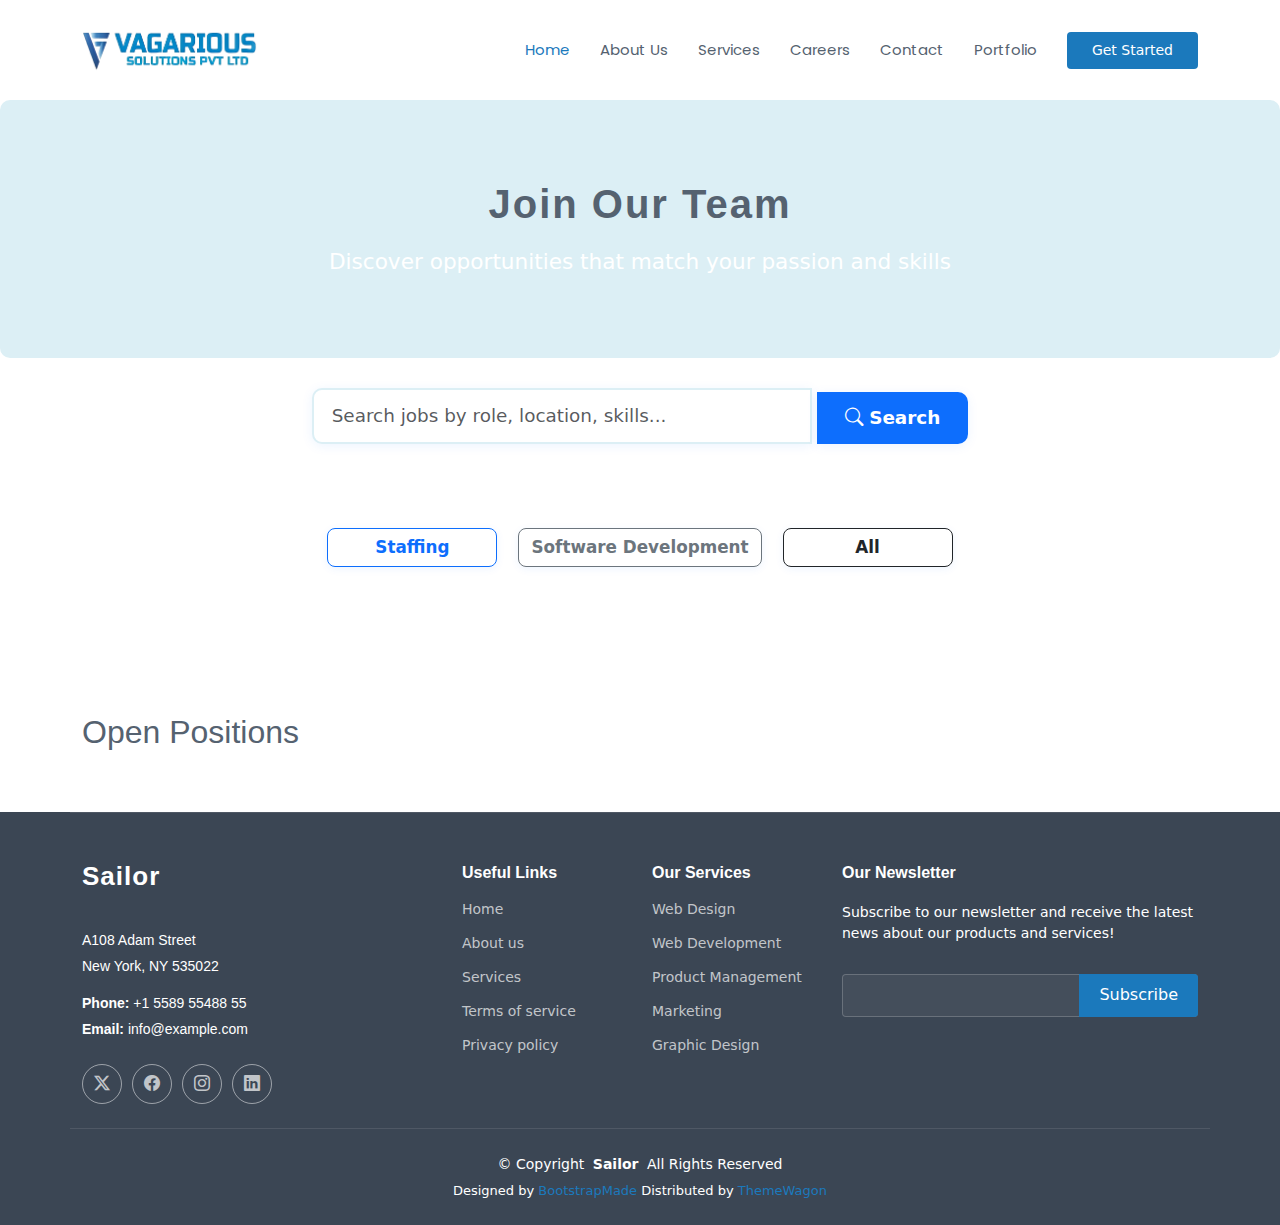
<file: career.html>
<!DOCTYPE html>
<html lang="en">

<head>
  <meta charset="utf-8">
  <meta content="width=device-width, initial-scale=1.0" name="viewport">
  <title>Careers</title>

  <!-- Vendor CSS -->
  <link href="assets/vendor/bootstrap/css/bootstrap.min.css" rel="stylesheet">
  <link href="assets/vendor/bootstrap-icons/bootstrap-icons.css" rel="stylesheet">

  <!-- Main CSS -->
  <link href="assets/css/main.css" rel="stylesheet">
  <link href="assets/css/career.css" rel="stylesheet">
  <style>
    /* Careers Page Styling */
    .career-hero {
      background: linear-gradient(rgba(0, 0, 0, 0.6), rgba(0, 0, 0, 0.6)),
        url("assets/img/career-banner.jpg") center/cover no-repeat;
      color: #fff;
      text-align: center;
      padding: 80px 20px;
      border-radius: 10px;
    }

    .career-hero h1 {
      font-size: 2.5rem;
      font-weight: bold;
    }

    .search-widget {
      margin-top: 30px;
      text-align: center;
    }

    .search-widget input {
      max-width: 500px;
      display: inline-block;
    }

    .job-card {
      border: 1px solid #eee;
      border-radius: 12px;
      padding: 20px;
      transition: all 0.3s ease;
      background: #fff;
    }

    .job-card:hover {
      box-shadow: 0 6px 20px rgba(0, 0, 0, 0.1);
      transform: translateY(-5px);
    }

    .job-card h5 {
      color: #0d6efd;
      font-weight: bold;
    }

    .job-card p {
      margin: 5px 0;
    }

    .apply-btn {
      margin-top: 15px;
      text-align: right;
    }
  </style>
</head>

<body class="career-page">

  <!-- Header with Nav -->
  <header id="header" class="header d-flex align-items-center sticky-top">
    <div class="container-fluid container-xl position-relative d-flex align-items-center">

      <a href="index.html" class="logo d-flex align-items-center me-auto">
        <img id="careerLogo" src="assets/img/image.png" alt="Logo">
      </a>

        <nav id="navmenu" class="navmenu">
        <ul>
          <li><a href="index.html" class="active">Home</a></li>
          <li><a href="about.html">About Us</a></li>
          <li><a href="services.html">Services</a></li>
          <li><a href="career.html">Careers</a></li>
          <li><a href="contact.html">Contact</a></li>
          <li><a href="portfolio.html">Portfolio</a></li>
        </ul>
        <i class="mobile-nav-toggle d-xl-none bi bi-list"></i>
      </nav>

      <a class="btn-getstarted" href="about.html">Get Started</a>

    </div>
  </header>

  <main class="main">

    <!-- Hero Section -->
    <section class="career-hero">
      <div class="container">
        <h1>Join Our Team</h1>
        <p>Discover opportunities that match your passion and skills</p>
      </div>
    </section>

    <!-- Search Widget -->
    <div class="container my-4">
      <div class="search-widget widget-item">
        <input type="text" id="jobSearch" class="form-control d-inline w-75" placeholder="Search jobs by role, location, skills...">
        <button type="button" id="searchBtn" class="btn btn-primary"><i class="bi bi-search"></i> Search</button>
      </div>
    </div>

    <!-- Filter UI -->
    <section class="container my-3">
      <div class="text-center">
        <button id="showStaffing" class="btn btn-outline-primary mx-2">Staffing</button>
        <button id="showSoftware" class="btn btn-outline-secondary mx-2">Software Development</button>
        <button id="showAll" class="btn btn-outline-dark mx-2">All</button>
      </div>
    </section>

    <!-- Career Jobs Section -->
    <section class="section" id="career-jobs">
      <div class="container">
        <h2 class="mb-4">Open Positions</h2>
        <div id="jobCards" class="row gy-4"></div>
      </div>
    </section>

   <!-- Application Form Modal -->
<div class="modal fade" id="applyModal" tabindex="-1" aria-labelledby="applyModalLabel" aria-hidden="true">
  <div class="modal-dialog modal-lg">
    <div class="modal-content">
      <div class="modal-header">
        <h5 class="modal-title" id="applyModalLabel">Apply for <span id="selectedJobRole"></span></h5>
        <button type="button" class="btn-close" data-bs-dismiss="modal"></button>
      </div>
      <div class="modal-body">

        <p id="jobDescriptionInModal" class="text-muted"></p>  
        <form id="applicationForm" enctype="multipart/form-data">

  <!-- Hidden fields (job details) -->
  <input type="hidden" id="jobRoleInput" name="jobRole">
  <input type="hidden" id="jobId" name="jobId">
  <input type="hidden" id="jobLocation" name="jobLocation">

  <div class="mb-3">
    <label class="form-label">Full Name</label>
    <input type="text" name="fullName" id="fullName" class="form-control" required>
  </div>

  <div class="mb-3">
    <label class="form-label">Contact No</label>
    <input type="text" name="contactNo" id="contactNo" class="form-control" required>
  </div>

  <div class="mb-3">
    <label class="form-label">Email</label>
    <input type="email" name="email" id="email" class="form-control" required>
  </div>

  <div class="mb-3">
    <label class="form-label">Degree</label>
    <input type="text" name="degree" id="degree" class="form-control">
  </div>

  <div class="mb-3">
    <label class="form-label">Date of Birth</label>
    <input type="date" name="dob" id="dob" class="form-control">
  </div>

  <div class="mb-3">
    <label class="form-label">Address</label>
    <textarea name="address" id="address" class="form-control" rows="2"></textarea>
  </div>

  <div class="mb-3">
    <label class="form-label">Gender</label>
    <select name="gender" id="gender" class="form-control">
      <option value="">Select Gender</option>
      <option value="Male">Male</option>
      <option value="Female">Female</option>
      <option value="Other">Other</option>
    </select>
  </div>

  <div class="mb-3">
    <label class="form-label">Year of Passed Out</label>
    <input type="text" name="passoutYear" id="passoutYear" class="form-control">
  </div>

  <div class="mb-3">
    <label class="form-label">Experience (if any)</label>
    <input type="text" name="experience" id="experience" class="form-control" placeholder="e.g. 2 years">
  </div>

  <div class="mb-3">
    <label class="form-label">Current CTC</label>
    <input type="text" name="currentCTC" id="currentCTC" class="form-control" placeholder="e.g. 5 LPA">
  </div>

  <div class="mb-3">
    <label class="form-label">Organisation Name</label>
    <input type="text" name="organisationName" id="organisationName" class="form-control">
  </div>

  <div class="mb-3">
    <label class="form-label">Location</label>
    <input type="text" name="location" id="location" class="form-control">
  </div>

  <div class="mb-3">
    <label class="form-label">Role</label>
    <input type="text" name="role" id="role" class="form-control">
  </div>

  <div class="mb-3">
    <label class="form-label">Expected CTC</label>
    <input type="text" name="expectedCTC" id="expectedCTC" class="form-control" placeholder="e.g. 7 LPA">
  </div>

  <div class="mb-3">
    <label class="form-label">Upload Resume</label>
    <input type="file" name="resume" id="resume" class="form-control" required>
  </div>

  <button type="submit" class="btn btn-primary">Submit Application</button>
</form>

      </div>
    </div>
  </div>
</div>


  </main>

  <!-- JS -->
  <script src="https://cdn.jsdelivr.net/npm/bootstrap@5.3.3/dist/js/bootstrap.bundle.min.js"></script>
  <script>
    const BACKEND_URL = "https://vgsbackend-2.onrender.com";
    let allJobs = [];

    async function loadCareerJobs() {
      try {
        const res = await fetch(`${BACKEND_URL}/api/jobs`);
        if (!res.ok) throw new Error("Failed to fetch jobs");
        allJobs = await res.json();
        renderJobs(allJobs);
      } catch (err) {
        console.error("Error loading jobs:", err);
      }
    }

   function renderJobs(jobs) {
  const container = document.getElementById("jobCards");
  container.innerHTML = "";
  jobs.forEach(job => {
    const div = document.createElement("div");
    div.className = "col-lg-6 col-md-12";
 div.innerHTML = `
  <div class="job-card">
    <div class="d-flex justify-content-between align-items-start">
      <div>
        <h5 class="mb-2">${job.role}</h5>
        <p class="text-muted mb-1">
          ${job.location} &nbsp;|&nbsp; ${job.type} &nbsp;|&nbsp; Experience: ${job.experience}
        </p>
        <p class="mb-0">Required Skill: ${Array.isArray(job.skills) ? job.skills.join(", ") : job.skills}</p>
      </div>

      <!-- Toggle button -->
      <button class="toggle-btn"
              type="button"
              data-bs-toggle="collapse"
              data-bs-target="#jobDetails-${job._id}"
              aria-expanded="false"
              aria-controls="jobDetails-${job._id}">
        <i class="bi bi-plus-lg"></i>
      </button>
    </div>

    <!-- Expanded job details -->
    <div id="jobDetails-${job._id}" class="collapse mt-3">
      <p><b>Location:</b> ${job.location || "N/A"}</p>
      <p><b>Type:</b> ${job.type || "N/A"}</p>
      <p><b>Experience:</b> ${job.experience || "N/A"}</p>
      <p><b>Skills:</b> ${Array.isArray(job.skills) ? job.skills.join(", ") : job.skills || "N/A"}</p>
      <p><b>Category:</b> ${job.category || "N/A"}</p>
      <p><b>Description:</b> ${job.description || "Not provided"}</p>

      <div class="apply-btn mt-2">
        <button class="btn btn-outline-primary btn-sm"
                onclick="openApplyModal('${job._id}', '${job.role}', '${job.location}')">
          Apply Now
        </button>
      </div>
    </div>
  </div>`;
    container.appendChild(div);




  });
}

 function openApplyModal(jobId, role, location) {
  document.getElementById("jobRoleInput").value = role;   
  document.getElementById("jobId").value = jobId;
  document.getElementById("jobLocation").value = location;
  document.getElementById("selectedJobRole").textContent = role; 

  // If you want to also display job description in modal
  const job = allJobs.find(j => j._id === jobId);
  if (job && job.description) {
    let descEl = document.getElementById("jobDescriptionInModal");
    if (descEl) descEl.textContent = job.description;
  }

  new bootstrap.Modal(document.getElementById("applyModal")).show();
}


document.getElementById("applicationForm").addEventListener("submit", async (e) => {
  e.preventDefault();

  const formData = new FormData(document.getElementById("applicationForm"));

  try {
    const res = await fetch(`${BACKEND_URL}/api/apply`, {
      method: "POST",
      body: formData
    });
    const result = await res.json();
    if (result.success) {
      alert("Application submitted successfully!");
      bootstrap.Modal.getInstance(document.getElementById("applyModal")).hide();
      document.getElementById("applicationForm").reset();
    } else {
      alert("Error: " + result.error);
    }
  } catch (err) {
    alert("Error submitting application. Please try again later.");
    console.error("Error:", err);
  }
});

   

    document.addEventListener("DOMContentLoaded", () => {
      loadCareerJobs();

      document.getElementById("showStaffing").onclick = () => {
        renderJobs(allJobs.filter(job => job.category === "Staffing"));
      };
      document.getElementById("showSoftware").onclick = () => {
        renderJobs(allJobs.filter(job => job.category === "Software Development"));
      };
      document.getElementById("showAll").onclick = () => {
        renderJobs(allJobs);
      };

      document.getElementById("searchBtn").onclick = () => {
        const query = document.getElementById("jobSearch").value.trim().toLowerCase();
        if (!query) {
          renderJobs(allJobs);
          return;
        }
        const filtered = allJobs.filter(job =>
          (job.role && job.role.toLowerCase().includes(query)) ||
          (job.location && job.location.toLowerCase().includes(query)) ||
          (job.skills && job.skills.toLowerCase().includes(query))
        );
        renderJobs(filtered);
      };

      document.getElementById("jobSearch").addEventListener("keydown", function(e) {
        if (e.key === "Enter") {
          document.getElementById("searchBtn").click();
        }
      });
    });
  </script>

  <!-- ======= Footer ======= -->
  <footer id="footer" class="footer dark-background">
    <div class="container footer-top">
      <div class="row gy-4">
        <div class="col-lg-4 col-md-6 footer-about">
          <a href="index.html" class="logo d-flex align-items-center">
            <span class="sitename">Sailor</span>
          </a>
          <div class="footer-contact pt-3">
            <p>A108 Adam Street</p>
            <p>New York, NY 535022</p>
            <p class="mt-3"><strong>Phone:</strong> <span>+1 5589 55488 55</span></p>
            <p><strong>Email:</strong> <span>info@example.com</span></p>
          </div>
          <div class="social-links d-flex mt-4">
            <a href=""><i class="bi bi-twitter-x"></i></a>
            <a href=""><i class="bi bi-facebook"></i></a>
            <a href=""><i class="bi bi-instagram"></i></a>
            <a href=""><i class="bi bi-linkedin"></i></a>
          </div>
        </div>

        <div class="col-lg-2 col-md-3 footer-links">
          <h4>Useful Links</h4>
          <ul>
            <li><a href="#">Home</a></li>
            <li><a href="#">About us</a></li>
            <li><a href="#">Services</a></li>
            <li><a href="#">Terms of service</a></li>
            <li><a href="#">Privacy policy</a></li>
          </ul>
        </div>

        <div class="col-lg-2 col-md-3 footer-links">
          <h4>Our Services</h4>
          <ul>
            <li><a href="#">Web Design</a></li>
            <li><a href="#">Web Development</a></li>
            <li><a href="#">Product Management</a></li>
            <li><a href="#">Marketing</a></li>
            <li><a href="#">Graphic Design</a></li>
          </ul>
        </div>

        <div class="col-lg-4 col-md-12 footer-newsletter">
          <h4>Our Newsletter</h4>
          <p>Subscribe to our newsletter and receive the latest news about our products and services!</p>
          <form action="forms/newsletter.php" method="post" class="php-email-form">
            <div class="newsletter-form"><input type="email" name="email"><input type="submit" value="Subscribe"></div>
            <div class="loading">Loading</div>
            <div class="error-message"></div>
            <div class="sent-message">Your subscription request has been sent. Thank you!</div>
          </form>
        </div>
      </div>
    </div>

    <div class="container copyright text-center mt-4">
      <p>© <span>Copyright</span> <strong class="px-1 sitename">Sailor</strong> <span>All Rights Reserved</span></p>
      <div class="credits">
        Designed by <a href="https://bootstrapmade.com/">BootstrapMade</a> Distributed by <a href="https://themewagon.com">ThemeWagon</a>
      </div>
    </div>
  </footer>

  <!-- Scroll Top -->
  <a href="#" id="scroll-top" class="scroll-top d-flex align-items-center justify-content-center"><i
      class="bi bi-arrow-up-short"></i></a>

  <!-- Preloader -->
  <div id="preloader"></div>

  <!-- Vendor JS Files -->
  <script src="assets/vendor/bootstrap/js/bootstrap.bundle.min.js"></script>
  <script src="assets/vendor/php-email-form/validate.js"></script>
  <script src="assets/vendor/aos/aos.js"></script>
  <script src="assets/vendor/glightbox/js/glightbox.min.js"></script>
  <script src="assets/vendor/imagesloaded/imagesloaded.pkgd.min.js"></script>
  <script src="assets/vendor/isotope-layout/isotope.pkgd.min.js"></script>
  <script src="assets/vendor/purecounter/purecounter_vanilla.js"></script>
  <script src="assets/vendor/waypoints/noframework.waypoints.js"></script>
  <script src="assets/vendor/swiper/swiper-bundle.min.js"></script>

  <!-- Main JS File -->
  <script src="assets/js/main.js"></script>
</body>
</html>


</body>
</html>
</file>
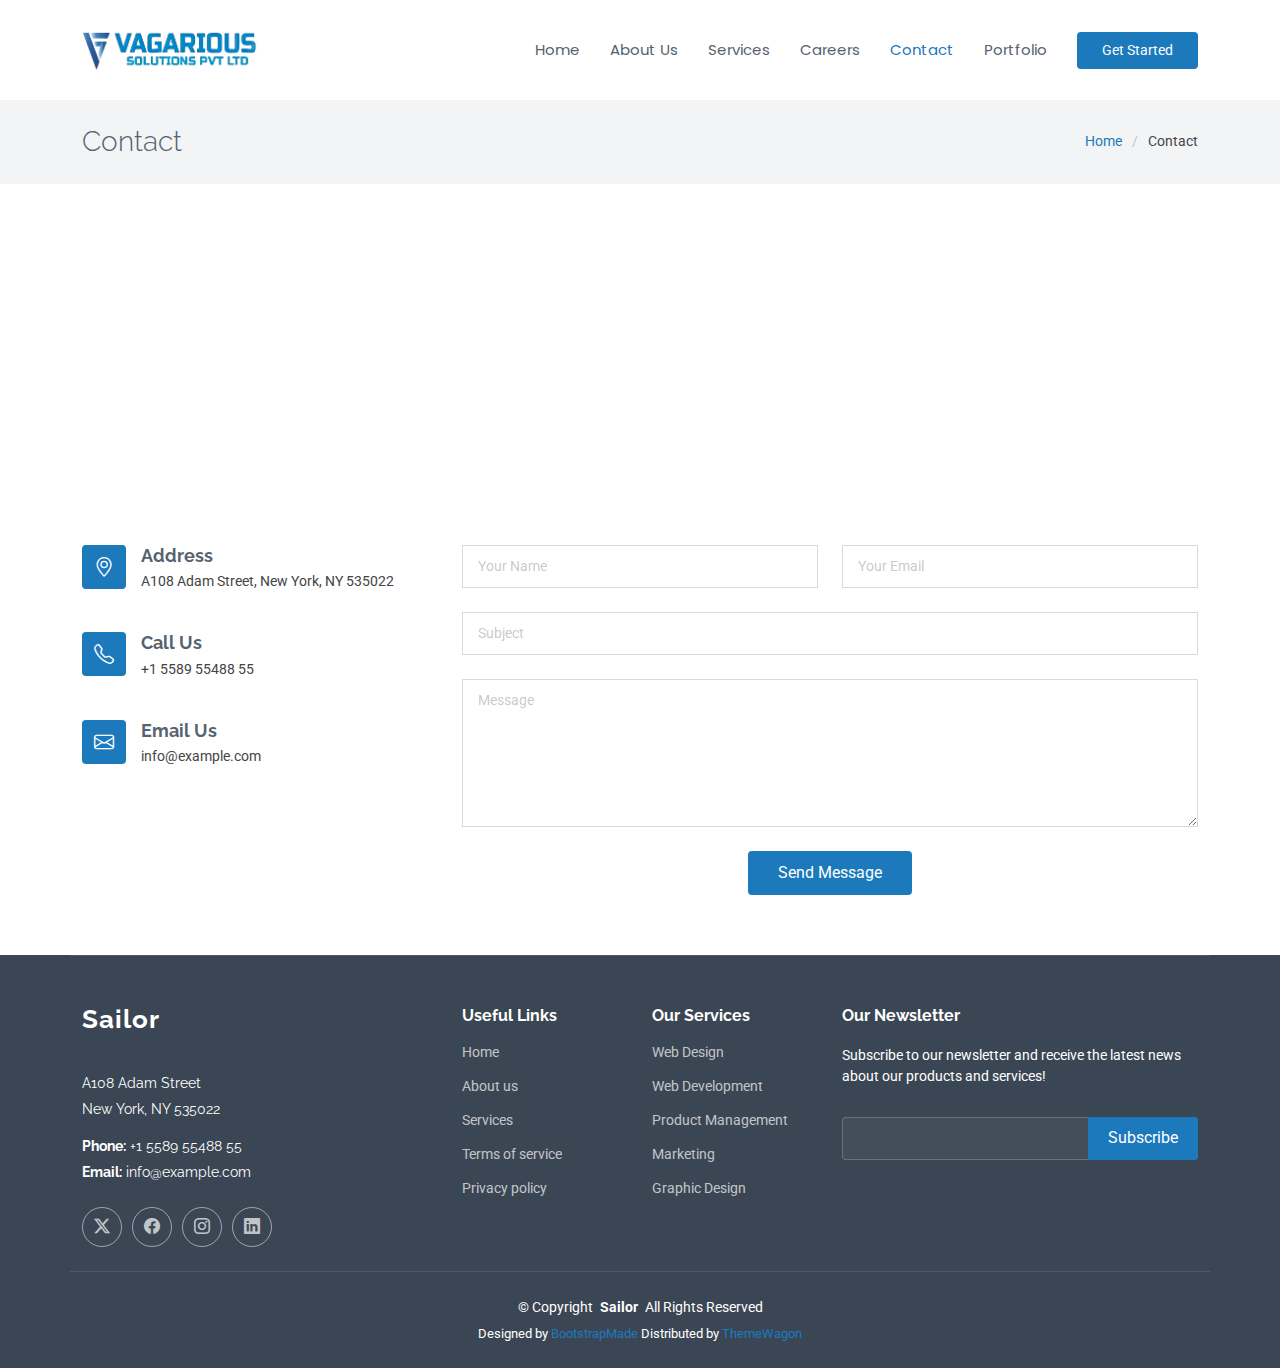
<file: contact.html>
<!DOCTYPE html>
<html lang="en">

<head>
  <meta charset="utf-8">
  <meta content="width=device-width, initial-scale=1.0" name="viewport">
  <title>Contact - Sailor Bootstrap Template</title>
  <meta name="description" content="">
  <meta name="keywords" content="">

  <!-- Favicons -->
  <link href="assets/img/favicon.png" rel="icon">
  <link href="assets/img/apple-touch-icon.png" rel="apple-touch-icon">

  <!-- Fonts -->
  <link href="https://fonts.googleapis.com" rel="preconnect">
  <link href="https://fonts.gstatic.com" rel="preconnect" crossorigin>
  <link href="https://fonts.googleapis.com/css2?family=Roboto:ital,wght@0,100;0,300;0,400;0,500;0,700;0,900;1,100;1,300;1,400;1,500;1,700;1,900&family=Poppins:ital,wght@0,100;0,200;0,300;0,400;0,500;0,600;0,700;0,800;0,900;1,100;1,200;1,300;1,400;1,500;1,600;1,700;1,800;1,900&family=Raleway:ital,wght@0,100;0,200;0,300;0,400;0,500;0,600;0,700;0,800;0,900;1,100;1,200;1,300;1,400;1,500;1,600;1,700;1,800;1,900&display=swap" rel="stylesheet">

  <!-- Vendor CSS Files -->
  <link href="assets/vendor/bootstrap/css/bootstrap.min.css" rel="stylesheet">
  <link href="assets/vendor/bootstrap-icons/bootstrap-icons.css" rel="stylesheet">
  <link href="assets/vendor/aos/aos.css" rel="stylesheet">
  <link href="assets/vendor/glightbox/css/glightbox.min.css" rel="stylesheet">
  <link href="assets/vendor/swiper/swiper-bundle.min.css" rel="stylesheet">

  <!-- Main CSS File -->
  <link href="assets/css/main.css" rel="stylesheet">

  <!-- =======================================================
  * Template Name: Sailor
  * Template URL: https://bootstrapmade.com/sailor-free-bootstrap-theme/
  * Updated: Aug 07 2024 with Bootstrap v5.3.3
  * Author: BootstrapMade.com
  * License: https://bootstrapmade.com/license/
  ======================================================== -->
</head>

<body class="contact-page">

  <header id="header" class="header d-flex align-items-center sticky-top">
    <div class="container-fluid container-xl position-relative d-flex align-items-center">

      <a href="index.html" class="logo d-flex align-items-center me-auto">
        <!-- Uncomment the line below if you also wish to use an image logo -->
        <!-- <img src="assets/img/logo.png" alt=""> -->
        <img src="assets/img/image.png" alt="Logo">
      </a>

      <nav id="navmenu" class="navmenu">
        <ul>
          <li><a href="index.html">Home</a></li>
          <li><a href="about.html">About Us</a></li>
          <li><a href="services.html">Services</a></li>
          <li><a href="Career.html">Careers</a></li>
          <li><a href="contact.html" class="active">Contact</a></li>
          <li><a href="portfolio.html">Portfolio</a></li>
        </ul>
        <i class="mobile-nav-toggle d-xl-none bi bi-list"></i>
      </nav>

      <a class="btn-getstarted" href="about.html">Get Started</a>

    </div>
  </header>

  <main class="main">

    <!-- Page Title -->
    <div class="page-title light-background">
      <div class="container d-lg-flex justify-content-between align-items-center">
        <h1 class="mb-2 mb-lg-0">Contact</h1>
        <nav class="breadcrumbs">
          <ol>
            <li><a href="index.html">Home</a></li>
            <li class="current">Contact</li>
          </ol>
        </nav>
      </div>
    </div><!-- End Page Title -->

    <!-- Contact Section -->
    <section id="contact" class="contact section">

      <div class="container" data-aos="fade-up" data-aos-delay="100">

        <div class="mb-4" data-aos="fade-up" data-aos-delay="200">
          <iframe style="border:0; width: 100%; height: 270px;" src="https://www.google.com/maps/embed?pb=!1m14!1m8!1m3!1d48389.78314118045!2d-74.006138!3d40.710059!3m2!1i1024!2i768!4f13.1!3m3!1m2!1s0x89c25a22a3bda30d%3A0xb89d1fe6bc499443!2sDowntown%20Conference%20Center!5e0!3m2!1sen!2sus!4v1676961268712!5m2!1sen!2sus" frameborder="0" allowfullscreen="" loading="lazy" referrerpolicy="no-referrer-when-downgrade"></iframe>
        </div><!-- End Google Maps -->

        <div class="row gy-4">

          <div class="col-lg-4">
            <div class="info-item d-flex" data-aos="fade-up" data-aos-delay="300">
              <i class="bi bi-geo-alt flex-shrink-0"></i>
              <div>
                <h3>Address</h3>
                <p>A108 Adam Street, New York, NY 535022</p>
              </div>
            </div><!-- End Info Item -->

            <div class="info-item d-flex" data-aos="fade-up" data-aos-delay="400">
              <i class="bi bi-telephone flex-shrink-0"></i>
              <div>
                <h3>Call Us</h3>
                <p>+1 5589 55488 55</p>
              </div>
            </div><!-- End Info Item -->

            <div class="info-item d-flex" data-aos="fade-up" data-aos-delay="500">
              <i class="bi bi-envelope flex-shrink-0"></i>
              <div>
                <h3>Email Us</h3>
                <p>info@example.com</p>
              </div>
            </div><!-- End Info Item -->

          </div>

          <div class="col-lg-8">
            <form action="forms/contact.php" method="post" class="php-email-form" data-aos="fade-up" data-aos-delay="200">
              <div class="row gy-4">

                <div class="col-md-6">
                  <input type="text" name="name" class="form-control" placeholder="Your Name" required="">
                </div>

                <div class="col-md-6 ">
                  <input type="email" class="form-control" name="email" placeholder="Your Email" required="">
                </div>

                <div class="col-md-12">
                  <input type="text" class="form-control" name="subject" placeholder="Subject" required="">
                </div>

                <div class="col-md-12">
                  <textarea class="form-control" name="message" rows="6" placeholder="Message" required=""></textarea>
                </div>

                <div class="col-md-12 text-center">
                  <div class="loading">Loading</div>
                  <div class="error-message"></div>
                  <div class="sent-message">Your message has been sent. Thank you!</div>

                  <button type="submit">Send Message</button>
                </div>

              </div>
            </form>
          </div><!-- End Contact Form -->

        </div>

      </div>

    </section><!-- /Contact Section -->

  </main>

  <footer id="footer" class="footer dark-background">

    <div class="container footer-top">
      <div class="row gy-4">
        <div class="col-lg-4 col-md-6 footer-about">
          <a href="index.html" class="logo d-flex align-items-center">
            <span class="sitename">Sailor</span>
          </a>
          <div class="footer-contact pt-3">
            <p>A108 Adam Street</p>
            <p>New York, NY 535022</p>
            <p class="mt-3"><strong>Phone:</strong> <span>+1 5589 55488 55</span></p>
            <p><strong>Email:</strong> <span>info@example.com</span></p>
          </div>
          <div class="social-links d-flex mt-4">
            <a href=""><i class="bi bi-twitter-x"></i></a>
            <a href=""><i class="bi bi-facebook"></i></a>
            <a href=""><i class="bi bi-instagram"></i></a>
            <a href=""><i class="bi bi-linkedin"></i></a>
          </div>
        </div>

        <div class="col-lg-2 col-md-3 footer-links">
          <h4>Useful Links</h4>
          <ul>
            <li><a href="#">Home</a></li>
            <li><a href="#">About us</a></li>
            <li><a href="#">Services</a></li>
            <li><a href="#">Terms of service</a></li>
            <li><a href="#">Privacy policy</a></li>
          </ul>
        </div>

        <div class="col-lg-2 col-md-3 footer-links">
          <h4>Our Services</h4>
          <ul>
            <li><a href="#">Web Design</a></li>
            <li><a href="#">Web Development</a></li>
            <li><a href="#">Product Management</a></li>
            <li><a href="#">Marketing</a></li>
            <li><a href="#">Graphic Design</a></li>
          </ul>
        </div>

        <div class="col-lg-4 col-md-12 footer-newsletter">
          <h4>Our Newsletter</h4>
          <p>Subscribe to our newsletter and receive the latest news about our products and services!</p>
          <form action="forms/newsletter.php" method="post" class="php-email-form">
            <div class="newsletter-form"><input type="email" name="email"><input type="submit" value="Subscribe"></div>
            <div class="loading">Loading</div>
            <div class="error-message"></div>
            <div class="sent-message">Your subscription request has been sent. Thank you!</div>
          </form>
        </div>

      </div>
    </div>

    <div class="container copyright text-center mt-4">
      <p>© <span>Copyright</span> <strong class="px-1 sitename">Sailor</strong> <span>All Rights Reserved</span></p>
      <div class="credits">
        <!-- All the links in the footer should remain intact. -->
        <!-- You can delete the links only if you've purchased the pro version. -->
        <!-- Licensing information: https://bootstrapmade.com/license/ -->
        <!-- Purchase the pro version with working PHP/AJAX contact form: [buy-url] -->
        Designed by <a href="https://bootstrapmade.com/">BootstrapMade</a> Distributed by <a href=“https://themewagon.com>ThemeWagon
      </div>
    </div>

  </footer>

  <!-- Scroll Top -->
  <a href="#" id="scroll-top" class="scroll-top d-flex align-items-center justify-content-center"><i class="bi bi-arrow-up-short"></i></a>

  <!-- Preloader -->
  <div id="preloader"></div>

  <!-- Vendor JS Files -->
  <script src="assets/vendor/bootstrap/js/bootstrap.bundle.min.js"></script>
  <script src="assets/vendor/php-email-form/validate.js"></script>
  <script src="assets/vendor/aos/aos.js"></script>
  <script src="assets/vendor/glightbox/js/glightbox.min.js"></script>
  <script src="assets/vendor/imagesloaded/imagesloaded.pkgd.min.js"></script>
  <script src="assets/vendor/isotope-layout/isotope.pkgd.min.js"></script>
  <script src="assets/vendor/purecounter/purecounter_vanilla.js"></script>
  <script src="assets/vendor/waypoints/noframework.waypoints.js"></script>
  <script src="assets/vendor/swiper/swiper-bundle.min.js"></script>

  <!-- Main JS File -->
  <script src="assets/js/main.js"></script>

</body>

</html>
</file>
<file: assets/css/about.css>
/*--------------------------------------------------------------
# About Section
--------------------------------------------------------------*/
.about ul {
  list-style: none;
  padding: 0;
}

.about ul li {
  padding-bottom: 5px;
  display: flex;
  align-items: center;
}

.about ul i {
  font-size: 20px;
  padding-right: 4px;
  color: var(--accent-color);
}

.about .read-more {
  background: var(--accent-color);
  color: var(--contrast-color);
  font-family: var(--heading-font);
  font-weight: 500;
  font-size: 16px;
  letter-spacing: 1px;
  padding: 10px 28px;
  border-radius: 5px;
  transition: 0.3s;
  display: inline-flex;
  align-items: center;
  justify-content: center;
}

.about .read-more i {
  font-size: 18px;
  margin-left: 5px;
  line-height: 0;
  transition: 0.3s;
}

.about .read-more:hover {
  background: color-mix(in srgb, var(--accent-color), transparent 20%);
}

.about .read-more:hover i {
  transform: translate(5px, 0);
}
.text-align {
    text-align: justify;
    font-size: medium;
    padding: 1.5rem;
}
p {
    display: block;
    margin-block-start: 1em;
    margin-block-end: 1em;
    margin-inline-start: 0px;
    margin-inline-end: 0px;
    unicode-bidi: isolate;
}
.wrap{
      max-width:100vw;
      margin:0;
    }

    header{}
    .hello-outer{
       display:flex;
       padding: 0px 40px;
       align-items:center;
       justify-content:space-between; 
      gap:16px;
      margin-bottom:20px;
    }

    header h1{
      font-size:30px;
      color: rgb(16, 172, 234);
      text-align: center;
      padding-bottom: 2px;
      margin:0px;
      letter-spacing:0.2px;
    }
    .hello{ 
      
       padding-top: 30px;
       margin-left: 0px;
       
    } 

    header p{ 
      margin:0;
      color:var(--muted);
      font-size:15px;
    }
   
    /* Grid */
    .card-grid{
      display:grid;
      grid-template-columns:repeat(auto-fit, minmax(240px, 1fr));
      gap:20px;
      padding: 0 50px;
    }

    /* Card */
    .card{
      background:var(--card);
      border-radius:var(--radius);
      padding:20px;
      box-shadow:var(--shadow);
      transition:transform .22s ease, box-shadow .22s ease;
      display:flex;
      flex-direction:column;
      gap:12px;
      min-height:170px;
    }

    .card:hover{
      transform:translateY(-6px);
      box-shadow:0 14px 40px rgba(15,23,42,0.12);
    }

    .kicker{
      display:inline-block;
      font-weight:600;
      color:var(--accent);
      font-size:13px;
      letter-spacing:0.6px;
      text-transform:uppercase;
    }

    .card h3{
      margin:0;
      font-size:18px;
    }

    .card p{
      margin:0;
      color:var(--muted);
      font-size:14px;
      line-height:1.45;
    }

    .card ul{
      margin:0;
      padding-left:18px;
      color:var(--muted);
      font-size:14px;
      line-height:1.5;
    }

    .card .actions{
      margin-top:auto;
      display:flex;
      gap:8px;
      align-items:center;
    }

    .btn{
      border:0;
      background:var(--accent);
      color:#fff;
      padding:8px 12px;
      border-radius:8px;
      cursor:pointer;
      font-weight:600;
      font-size:13px;
    }

    .btn.ghost{
      background:transparent;
      color:var(--accent);
      border:1px solid rgba(13,110,253,0.12);
    }

    @media (max-width:420px){
      body{ padding:18px; }
    }
#abpara{
  font-family:Georgia, 'Times New Roman', Times, serif;
  font-weight:100;
}
#abpara2{
  font-family: Georgia, 'Times New Roman', Times, serif;
}
.col-md-4{
  padding-bottom: 10px;
}
</file>
<file: assets/css/admin1.css>
/* Base layout */
body {
  background-color: #f8f9fa; /* Light gray background */
  font-family: "Segoe UI", Tahoma, sans-serif;
  color: #333;
}

/* Container */
.container {
  max-width: 900px;
}

/* Headings */
h1 {
  font-weight: 600;
  color: #2c3e50;
}

h4 {
  font-weight: 500;
  color: #34495e;
  margin-top: 30px;
  border-bottom: 2px solid #dee2e6;
  padding-bottom: 5px;
}

/* Accordion styling */
.accordion-button {
  font-weight: 500;
  background-color: #ffffff;
  color: #2c3e50;
  transition: background-color 0.2s ease-in-out, box-shadow 0.2s;
}

.accordion-button:not(.collapsed) {
  background-color: #eaf2ff;
  color: #0d6efd; /* Bootstrap primary color */
  box-shadow: inset 0 -1px 0 rgba(0, 0, 0, .125);
}

.accordion-body {
  background-color: #ffffff;
  border-left: 4px solid #0d6efd;
  padding: 15px 20px;
  border-radius: 0 0 8px 8px;
}

/* Labels */
label {
  font-weight: 500;
  display: inline-block;
  margin-top: 10px;
  color: #495057;
}

/* File inputs */
input[type="file"] {
  font-size: 0.9rem;
}

/* Preview images */
.preview {
  display: block;
  width: 150px;
  height: 90px;
  object-fit: cover;
  border: 1px solid #dee2e6;
  border-radius: 6px;
  margin-top: 5px;
  box-shadow: 0 1px 3px rgba(0, 0, 0, 0.08);
  transition: transform 0.2s ease-in-out, box-shadow 0.2s;
}

.preview:hover {
  transform: scale(1.05);
  box-shadow: 0 4px 12px rgba(0, 0, 0, 0.12);
}

/* Job list */
#jobList .list-group-item {
  font-size: 0.95rem;
}

#jobList .btn-sm {
  padding: 2px 8px;
}

/* Buttons */
.btn-primary {
  background-color: #0d6efd;
  border: none;
}

.btn-primary:hover {
  background-color: #0b5ed7;
}

.btn-danger {
  background-color: #dc3545;
  border: none;
}

.btn-danger:hover {
  background-color: #bb2d3b;
}

.btn-success {
  background-color: #198754;
  border: none;
}

.btn-success:hover {
  background-color: #157347;
}

/* Alerts */
.alert-info {
  background-color: #eaf4fc;
  border: 1px solid #b6d4fe;
  color: #055160;
  font-weight: 500;
}

/* Add a little spacing for forms */
form#jobForm .form-control {
  border-radius: 6px;
}

/* Smooth transitions for UI elements */
button,
input,
select {
  transition: all 0.15s ease-in-out;
}
</file>
<file: assets/css/career.css>
@import url('https://fonts.googleapis.com/css2?family=Poppins:ital,wght@0,100;0,200;0,300;0,400;0,500;0,600;0,700;0,800;0,900;1,100;1,200;1,300;1,400;1,500;1,600;1,700;1,800;1,900&display=swap');
.body {
  font-family: 'Poppins', sans-serif;
  background: #f8f9fa;
  color: #212529;
  line-height: 1.6;
}


/* --- Modern Careers Page Styling --- */
.career-hero {
  background: linear-gradient(120deg, rgb(162, 166, 167), rgb(220, 239, 245));
  background: linear-gradient(120deg, rgb(220, 239, 245), rgb(220, 239, 245)),
    url("assets/img/career-banner.jpg") center/cover no-repeat;
  color: #fff;
  text-align: center;
  padding: 90px 20px 70px 20px;
  border-radius: 18px;
 
  position: relative;
  overflow: hidden;
}
.career-hero {
  background: rgb(220, 239, 245) !important;
}


.career-hero::after {
  content: "";
  position: absolute;
  left: -60px;
  top: -60px;
  width: 100px;
  height: 100px;

  border-radius: 50%;
  z-index: 0;
}

.career-hero h1 {
  font-size: 3rem;
  font-weight: 900;
  letter-spacing: 2px;
  margin-bottom: 18px;
 
  position: relative;
  z-index: 1;
}

.career-hero p {
  font-size: 1.35rem;
  font-weight: 500;
  margin-bottom: 0;
  position: relative;
  z-index: 1;
}

/* Search Bar */
.search-widget {
  margin-top: 36px;
  text-align: center;
}

.search-widget input {
  max-width: 500px;
  display: inline-block;
  border-radius: 10px 0 0 10px;
  border: 2px solid  rgb(220, 239, 245);
  font-size: 1.15rem;
  padding: 12px 18px;
  box-shadow: 0 2px 12px rgba(13, 121, 253, 0.08);
  outline: none;
  transition: border 0.2s;
}

.search-widget input:focus {
  border-color: rgb(220, 239, 245);
}

.search-widget button {
  border-radius: 0 10px 10px 0;
  font-size: 1.15rem;
  padding: 12px 28px;
  background: linear-gradient(90deg,  rgb(220, 239, 245), 60%,  rgb(220, 239, 245),);
  color: #fff;
  border: none;
  font-weight: 700;
  box-shadow: 0 2px 12px rgba(13, 110, 253, 0.08);
  transition: background 0.2s;
}



/* Filter Buttons */
.text-center .btn {
  min-width: 170px;
  font-size: 1.05rem;
  font-weight: 700;
  margin-bottom: 10px;
  margin-right: 8px;
  transition: background 0.2s, color 0.2s, box-shadow 0.2s;
  box-shadow: 0 2px 8px rgba(13, 110, 253, 0.07);
  border-radius: 8px;
}

.text-center .btn-outline-primary.active,
.text-center .btn-outline-secondary.active,
.text-center .btn-outline-dark.active {
  background: rgb(220, 239, 245);
  color: #fff;
  border-color:  rgb(220, 239, 245);
  box-shadow: 0 4px 16px rgba(13, 110, 253, 0.13);
}

/* Job Cards
.job-card {
  border: 1.5px solid #e3e3e3;
  border-radius: 16px;
  padding: 28px 24px;
  background: #fff;
  box-shadow: 0 6px 24px rgba(13, 110, 253, 0.07);
  transition: box-shadow 0.3s, transform 0.3s;
  margin-bottom: 22px;
  position: relative;
  overflow: hidden;
}

.job-card::before {
  content: "";
  position: absolute;
  right: -40px;
  bottom: -40px;
  width: 120px;
  height: 120px;
  background: rgba(13, 110, 253, 0.07);
  border-radius: 50%;
  z-index: 0;
}

.job-card h5 {
  color: #0d6efd;
  font-weight: 800;
  font-size: 1.35rem;
  margin-bottom: 10px;
  position: relative;
  z-index: 1;
}

.job-card p {
  margin: 7px 0;
  font-size: 1.08rem;
  position: relative;
  z-index: 1;
}

.job-card b {
  color: #212529;
}

.job-card:hover {
  box-shadow: 0 12px 40px rgba(13, 110, 253, 0.18);
  transform: translateY(-6px) scale(1.015);
  border-color: #0d6efd;
}

.apply-btn {
  margin-top: 22px;
  text-align: right;
  position: relative;
  z-index: 1;
}

.apply-btn .btn {
  font-size: 1rem;
  padding: 9px 22px;
  border-radius: 8px;
  font-weight: 700;
  background: #0d6efd;
  color: #fff;
  border: none;
  box-shadow: 0 2px 8px rgba(13, 110, 253, 0.09);
  transition: background 0.2s;
}

.apply-btn .btn:hover {
  background: #212529;
  color: #fff;
} */

/* Job Card Styling */
.job-card {
  border: 1px solid #eee;
  border-radius: 12px;
  padding: 20px;
  background: #fff;
  transition: all 0.3s ease;
}

.job-card:hover {
  box-shadow: 0 6px 20px rgba(0, 0, 0, 0.1);
  transform: translateY(-5px);
}

.job-card h5 {
  color: #0d6efd;           /* Bootstrap primary blue */
  font-weight: bold;
  margin-bottom: 8px;
}

.job-card p {
  margin: 5px 0;
  font-size: 0.95rem;
  color: #333;
}

.job-card .apply-btn {
  margin-top: 15px;
  text-align: right;
}


/* Responsive */
@media (max-width: 768px) {
  .career-hero {
    padding: 54px 8px 36px 8px;
    font-size: 1.2rem;
  }
  .career-hero h1 {
    font-size: 2rem;
  }
  .search-widget input {
    max-width: 100%;
    width: 100%;
    margin-bottom: 10px;
    border-radius: 10px;
  }
  .search-widget button {
    width: 100%;
    border-radius: 10px;
  }
  .job-card {
    padding: 16px 10px;
  }
}
.toggle-btn {
  background: #6f42c1;        /* Bootstrap purple */
  color: #fff;
  border: none;
  border-radius: 4px;
  width: 28px;
  height: 28px;
  display: flex;
  align-items: center;
  justify-content: center;
  cursor: pointer;
  transition: transform 0.2s ease;
}

.toggle-btn:hover {
  transform: scale(1.1);
}

/* change + to – when open */
.toggle-btn[aria-expanded="true"] i::before {
  content: "\f068"; /* bi-dash-lg (minus icon) */
}
</file>
<file: assets/css/main.css>
/**
* Template Name: Sailor
* Template URL: https://bootstrapmade.com/sailor-free-bootstrap-theme/
* Updated: Aug 07 2024 with Bootstrap v5.3.3
* Author: BootstrapMade.com
* License: https://bootstrapmade.com/license/
*/

/*--------------------------------------------------------------
# Font & Color Variables
# Help: https://bootstrapmade.com/color-system/
--------------------------------------------------------------*/
/* Fonts */
:root {
  --default-font: "Roboto",  system-ui, -apple-system, "Segoe UI", Roboto, "Helvetica Neue", Arial, "Noto Sans", "Liberation Sans", sans-serif, "Apple Color Emoji", "Segoe UI Emoji", "Segoe UI Symbol", "Noto Color Emoji";
  --heading-font: "Raleway",  sans-serif;
  --nav-font: "Poppins",  sans-serif;
}

/* Global Colors - The following color variables are used throughout the website. Updating them here will change the color scheme of the entire website */
:root { 
  --background-color: #ffffff; /* Background color for the entire website, including individual sections */
  --default-color: #444444; /* Default color used for the majority of the text content across the entire website */
  --heading-color: #556270; /* Color for headings, subheadings and title throughout the website */
  --accent-color: #1b79bc; /* Accent color that represents your brand on the website. It's used for buttons, links, and other elements that need to stand out */
  --surface-color: #ffffff; /* The surface color is used as a background of boxed elements within sections, such as cards, icon boxes, or other elements that require a visual separation from the global background. */
  --contrast-color: #ffffff; /* Contrast color for text, ensuring readability against backgrounds of accent, heading, or default colors. */
}

/* Nav Menu Colors - The following color variables are used specifically for the navigation menu. They are separate from the global colors to allow for more customization options */
:root {
  --nav-color: #556270;  /* The default color of the main navmenu links */
  --nav-hover-color: #1b79bc; /* Applied to main navmenu links when they are hovered over or active */
  --nav-mobile-background-color: #ffffff; /* Used as the background color for mobile navigation menu */
  --nav-dropdown-background-color: #ffffff; /* Used as the background color for dropdown items that appear when hovering over primary navigation items */
  --nav-dropdown-color: #556270; /* Used for navigation links of the dropdown items in the navigation menu. */
  --nav-dropdown-hover-color: #1b79bc; /* Similar to --nav-hover-color, this color is applied to dropdown navigation links when they are hovered over. */
}

/* Color Presets - These classes override global colors when applied to any section or element, providing reuse of the sam color scheme. */

.light-background {
  --background-color: #f2f4f6;
  --surface-color: #ffffff;
}

.dark-background {
  --background-color: #3b4654;
  --default-color: #ffffff;
  --heading-color: #ffffff;
  --surface-color: #444e5b;
  --contrast-color: #ffffff;
}

/* Smooth scroll */
:root {
  scroll-behavior: smooth;
}

/*--------------------------------------------------------------
# General Styling & Shared Classes
--------------------------------------------------------------*/
body {
  color: var(--default-color);
  background-color: var(--background-color);
  font-family: var(--default-font);
}

a {
  color: var(--accent-color);
  text-decoration: none;
  transition: 0.3s;
}

a:hover {
  color: color-mix(in srgb, var(--accent-color), transparent 25%);
  text-decoration: none;
}

h1,
h2,
h3,
h4,
h5,
h6 {
  color: var(--heading-color);
  font-family: var(--heading-font);
}

/* PHP Email Form Messages
------------------------------*/
.php-email-form .error-message {
  display: none;
  background: #df1529;
  color: #ffffff;
  text-align: left;
  padding: 15px;
  margin-bottom: 24px;
  font-weight: 600;
}

.php-email-form .sent-message {
  display: none;
  color: #ffffff;
  background: #059652;
  text-align: center;
  padding: 15px;
  margin-bottom: 24px;
  font-weight: 600;
}

.php-email-form .loading {
  display: none;
  background: var(--surface-color);
  text-align: center;
  padding: 15px;
  margin-bottom: 24px;
}

.php-email-form .loading:before {
  content: "";
  display: inline-block;
  border-radius: 50%;
  width: 24px;
  height: 24px;
  margin: 0 10px -6px 0;
  border: 3px solid var(--accent-color);
  border-top-color: var(--surface-color);
  animation: php-email-form-loading 1s linear infinite;
}

@keyframes php-email-form-loading {
  0% {
    transform: rotate(0deg);
  }

  100% {
    transform: rotate(360deg);
  }
}

/*--------------------------------------------------------------
# Global Header
--------------------------------------------------------------*/
.header {
  color: var(--default-color);
  background-color: var(--background-color);
  padding: 15px 0;
  transition: all 0.5s;
  z-index: 997;
}

.header .logo {
  line-height: 1;
}

.header .logo img {
  max-height: 70px;
  margin-right: 8px;
}

.header .logo h1 {
  font-size: 28px;
  margin: 0;
  font-weight: 700;
  color: var(--heading-color);
  text-transform: uppercase;
}

.header .btn-getstarted,
.header .btn-getstarted:focus {
  color: var(--contrast-color);
  background: var(--accent-color);
  font-size: 14px;
  padding: 8px 25px;
  margin: 0 0 0 30px;
  border-radius: 4px;
  transition: 0.3s;
}

.header .btn-getstarted:hover,
.header .btn-getstarted:focus:hover {
  color: var(--contrast-color);
  background: color-mix(in srgb, var(--accent-color), transparent 15%);
}

@media (max-width: 1200px) {
  .header .logo {
    order: 1;
  }

  .header .btn-getstarted {
    order: 2;
    margin: 0 15px 0 0;
    padding: 6px 15px;
  }

  .header .navmenu {
    order: 3;
  }
}

.scrolled .header {
  box-shadow: 0px 0 18px rgba(0, 0, 0, 0.1);
}

/*--------------------------------------------------------------
# Navigation Menu
--------------------------------------------------------------*/
/* Navmenu - Desktop */
@media (min-width: 1200px) {
  .navmenu {
    padding: 0;
  }

  .navmenu ul {
    margin: 0;
    padding: 0;
    display: flex;
    list-style: none;
    align-items: center;
  }

  .navmenu li {
    position: relative;
  }

  .navmenu a,
  .navmenu a:focus {
    color: var(--nav-color);
    padding: 18px 15px;
    font-size: 15px;
    font-family: var(--nav-font);
    font-weight: 400;
    display: flex;
    align-items: center;
    justify-content: space-between;
    white-space: nowrap;
    transition: 0.3s;
  }

  .navmenu a i,
  .navmenu a:focus i {
    font-size: 12px;
    line-height: 0;
    margin-left: 5px;
    transition: 0.3s;
  }

  .navmenu li:last-child a {
    padding-right: 0;
  }

  .navmenu li:hover>a,
  .navmenu .active,
  .navmenu .active:focus {
    color: var(--nav-hover-color);
  }

  .navmenu .dropdown ul {
    margin: 0;
    padding: 10px 0;
    background: var(--nav-dropdown-background-color);
    display: block;
    position: absolute;
    visibility: hidden;
    left: 14px;
    top: 130%;
    opacity: 0;
    transition: 0.3s;
    border-radius: 4px;
    z-index: 99;
    box-shadow: 0px 0px 30px rgba(13, 1, 1, 0.1);
  }

  .navmenu .dropdown ul li {
    min-width: 200px;
  }

  .navmenu .dropdown ul a {
    padding: 10px 20px;
    font-size: 15px;
    text-transform: none;
    color: var(--nav-dropdown-color);
  }

  .navmenu .dropdown ul a i {
    font-size: 12px;
  }

  .navmenu .dropdown ul a:hover,
  .navmenu .dropdown ul .active:hover,
  .navmenu .dropdown ul li:hover>a {
    color: var(--nav-dropdown-hover-color);
  }

  .navmenu .dropdown:hover>ul {
    opacity: 1;
    top: 100%;
    visibility: visible;
  }

  .navmenu .dropdown .dropdown ul {
    top: 0;
    left: -90%;
    visibility: hidden;
  }

  .navmenu .dropdown .dropdown:hover>ul {
    opacity: 1;
    top: 0;
    left: -100%;
    visibility: visible;
  }
}

/* Navmenu - Mobile */
@media (max-width: 1199px) {
  .mobile-nav-toggle {
    color: var(--nav-color);
    font-size: 28px;
    line-height: 0;
    margin-right: 10px;
    cursor: pointer;
    transition: color 0.3s;
  }

  .navmenu {
    padding: 0;
    z-index: 9997;
  }

  .navmenu ul {
    display: none;
    list-style: none;
    position: absolute;
    inset: 60px 20px 20px 20px;
    padding: 10px 0;
    margin: 0;
    border-radius: 6px;
    background-color: var(--nav-mobile-background-color);
    overflow-y: auto;
    transition: 0.3s;
    z-index: 9998;
    box-shadow: 0px 0px 30px rgba(0, 0, 0, 0.1);
  }

  .navmenu a,
  .navmenu a:focus {
    color: var(--nav-dropdown-color);
    padding: 10px 20px;
    font-family: var(--nav-font);
    font-size: 17px;
    font-weight: 500;
    display: flex;
    align-items: center;
    justify-content: space-between;
    white-space: nowrap;
    transition: 0.3s;
  }

  .navmenu a i,
  .navmenu a:focus i {
    font-size: 12px;
    line-height: 0;
    margin-left: 5px;
    width: 30px;
    height: 30px;
    display: flex;
    align-items: center;
    justify-content: center;
    border-radius: 50%;
    transition: 0.3s;
    background-color: color-mix(in srgb, var(--accent-color), transparent 90%);
  }

  .navmenu a i:hover,
  .navmenu a:focus i:hover {
    background-color: var(--accent-color);
    color: var(--contrast-color);
  }

  .navmenu a:hover,
  .navmenu .active,
  .navmenu .active:focus {
    color: var(--nav-dropdown-hover-color);
  }

  .navmenu .active i,
  .navmenu .active:focus i {
    background-color: var(--accent-color);
    color: var(--contrast-color);
    transform: rotate(180deg);
  }

  .navmenu .dropdown ul {
    position: static;
    display: none;
    z-index: 99;
    padding: 10px 0;
    margin: 10px 20px;
    background-color: var(--nav-dropdown-background-color);
    border: 1px solid color-mix(in srgb, var(--default-color), transparent 90%);
    box-shadow: none;
    transition: all 0.5s ease-in-out;
  }

  .navmenu .dropdown ul ul {
    background-color: rgba(33, 37, 41, 0.1);
  }

  .navmenu .dropdown>.dropdown-active {
    display: block;
    background-color: rgba(33, 37, 41, 0.03);
  }

  .mobile-nav-active {
    overflow: hidden;
  }

  .mobile-nav-active .mobile-nav-toggle {
    color: #fff;
    position: absolute;
    font-size: 32px;
    top: 15px;
    right: 15px;
    margin-right: 0;
    z-index: 9999;
  }

  .mobile-nav-active .navmenu {
    position: fixed;
    overflow: hidden;
    inset: 0;
    background: rgba(33, 37, 41, 0.8);
    transition: 0.3s;
  }

  .mobile-nav-active .navmenu>ul {
    display: block;
  }
}

/*--------------------------------------------------------------
# Global Footer
--------------------------------------------------------------*/
.footer {
  color: var(--default-color);
  background-color: var(--background-color);
  font-size: 14px;
  position: relative;
}

.footer .footer-top {
  padding-top: 50px;
  border-top: 1px solid color-mix(in srgb, var(--default-color), transparent 90%);
}

.footer .footer-about .logo {
  line-height: 1;
  margin-bottom: 25px;
}

.footer .footer-about .logo img {
  max-height: 40px;
  margin-right: 6px;
}

.footer .footer-about .logo span {
  font-size: 26px;
  font-weight: 700;
  letter-spacing: 1px;
  font-family: var(--heading-font);
  color: var(--heading-color);
}

.footer .footer-about p {
  font-size: 14px;
  font-family: var(--heading-font);
}

.footer .social-links a {
  display: flex;
  align-items: center;
  justify-content: center;
  width: 40px;
  height: 40px;
  border-radius: 50%;
  border: 1px solid color-mix(in srgb, var(--default-color), transparent 50%);
  font-size: 16px;
  color: color-mix(in srgb, var(--default-color), transparent 30%);
  margin-right: 10px;
  transition: 0.3s;
}

.footer .social-links a:hover {
  color: var(--accent-color);
  border-color: var(--accent-color);
}

.footer h4 {
  font-size: 16px;
  font-weight: bold;
  position: relative;
  padding-bottom: 12px;
}

.footer .footer-links {
  margin-bottom: 30px;
}

.footer .footer-links ul {
  list-style: none;
  padding: 0;
  margin: 0;
}

.footer .footer-links ul i {
  padding-right: 2px;
  font-size: 12px;
  line-height: 0;
}

.footer .footer-links ul li {
  padding: 10px 0;
  display: flex;
  align-items: center;
}

.footer .footer-links ul li:first-child {
  padding-top: 0;
}

.footer .footer-links ul a {
  color: color-mix(in srgb, var(--default-color), transparent 30%);
  display: inline-block;
  line-height: 1;
}

.footer .footer-links ul a:hover {
  color: var(--accent-color);
}

.footer .footer-contact p {
  margin-bottom: 5px;
}

.footer .footer-newsletter .newsletter-form {
  margin-top: 30px;
  margin-bottom: 15px;
  padding: 6px 8px;
  position: relative;
  border-radius: 4px;
  border: 1px solid color-mix(in srgb, var(--default-color), transparent 80%);
  display: flex;
  background-color: var(--surface-color);
  transition: 0.3s;
}

.footer .footer-newsletter .newsletter-form:focus-within {
  border-color: var(--accent-color);
}

.footer .footer-newsletter .newsletter-form input[type=email] {
  border: 0;
  padding: 4px;
  width: 100%;
  background-color: var(--surface-color);
  color: var(--default-color);
}

.footer .footer-newsletter .newsletter-form input[type=email]:focus-visible {
  outline: none;
}

.footer .footer-newsletter .newsletter-form input[type=submit] {
  border: 0;
  font-size: 16px;
  padding: 0 20px;
  margin: -7px -9px -7px 0;
  background: var(--accent-color);
  color: var(--contrast-color);
  transition: 0.3s;
  border-radius: 0 4px 4px 0;
}

.footer .footer-newsletter .newsletter-form input[type=submit]:hover {
  background: color-mix(in srgb, var(--accent-color), transparent 20%);
}

.footer .copyright {
  padding: 25px 0;
  border-top: 1px solid color-mix(in srgb, var(--default-color), transparent 90%);
}

.footer .copyright p {
  margin-bottom: 0;
}

.footer .credits {
  margin-top: 6px;
  font-size: 13px;
}

/*--------------------------------------------------------------
# Preloader
--------------------------------------------------------------*/
#preloader {
  position: fixed;
  inset: 0;
  z-index: 999999;
  overflow: hidden;
  background: var(--background-color);
  transition: all 0.6s ease-out;
}

#preloader:before {
  content: "";
  position: fixed;
  top: calc(50% - 30px);
  left: calc(50% - 30px);
  border: 6px solid #ffffff;
  border-color: var(--accent-color) transparent var(--accent-color) transparent;
  border-radius: 50%;
  width: 60px;
  height: 60px;
  animation: animate-preloader 1.5s linear infinite;
}

@keyframes animate-preloader {
  0% {
    transform: rotate(0deg);
  }

  100% {
    transform: rotate(360deg);
  }
}

/*--------------------------------------------------------------
# Scroll Top Button
--------------------------------------------------------------*/
.scroll-top {
  position: fixed;
  visibility: hidden;
  opacity: 0;
  right: 15px;
  bottom: 15px;
  z-index: 99999;
  background-color: var(--accent-color);
  width: 40px;
  height: 40px;
  border-radius: 4px;
  transition: all 0.4s;
}

.scroll-top i {
  font-size: 24px;
  color: var(--contrast-color);
  line-height: 0;
}

.scroll-top:hover {
  background-color: color-mix(in srgb, var(--accent-color), transparent 20%);
  color: var(--contrast-color);
}

.scroll-top.active {
  visibility: visible;
  opacity: 1;
}

/*--------------------------------------------------------------
# Disable aos animation delay on mobile devices
--------------------------------------------------------------*/
@media screen and (max-width: 768px) {
  [data-aos-delay] {
    transition-delay: 0 !important;
  }
}

/*--------------------------------------------------------------
# Global Page Titles & Breadcrumbs
--------------------------------------------------------------*/
.page-title {
  color: var(--default-color);
  background-color: var(--background-color);
  padding: 25px 0;
  position: relative;
}

.page-title h1 {
  font-size: 28px;
  font-weight: 300;
}

.page-title .breadcrumbs ol {
  display: flex;
  flex-wrap: wrap;
  list-style: none;
  padding: 0;
  margin: 0;
  font-size: 14px;
  font-weight: 400;
}

.page-title .breadcrumbs ol li+li {
  padding-left: 10px;
}

.page-title .breadcrumbs ol li+li::before {
  content: "/";
  display: inline-block;
  padding-right: 10px;
  color: color-mix(in srgb, var(--default-color), transparent 70%);
}

/*--------------------------------------------------------------
# Global Sections
--------------------------------------------------------------*/
section,
.section {
  color: var(--default-color);
  background-color: var(--background-color);
  padding: 60px 0;
  scroll-margin-top: 90px;
  overflow: clip;
}

/* Reduce space after portfolio section */
section#portfolio {
  padding-bottom: 20px;
}

/* Reduce space before reviews section */
section#reviews {
  padding-top: 20px;
}
}

@media (max-width: 1199px) {

  section,
  .section {
    scroll-margin-top: 66px;
  }
}

/*--------------------------------------------------------------
# Global Section Titles
--------------------------------------------------------------*/
.section-title {
  padding-bottom: 60px;
  position: relative;
}

.section-title h2 {
  font-size: 14px;
  font-weight: 500;
  padding: 0;
  line-height: 1px;
  margin: 0;
  letter-spacing: 1.5px;
  text-transform: uppercase;
  color: color-mix(in srgb, var(--default-color), transparent 50%);
  position: relative;
}

.section-title h2::after {
  content: "";
  width: 120px;
  height: 1px;
  display: inline-block;
  background: var(--accent-color);
  margin: 4px 10px;
}

.section-title p {
  color: var(--heading-color);
  margin: 0;
  font-size: 28px;
  font-weight: 700;
  text-transform: uppercase;
  font-family: var(--heading-font);
}

/*--------------------------------------------------------------
# Hero Section
--------------------------------------------------------------*/
.hero {
  padding: 0;
}

.hero .carousel {
  width: 100%;
  min-height: calc(100vh - 90px);
  padding: 0;
  margin: 0;
  background-color: var(--background-color);
  position: relative;
}

@media (max-width: 1200px) {
  .hero .carousel {
    min-height: calc(100vh - 66px);
  }
}

.hero img {
  position: absolute;
  inset: 0;
  display: block;
  width: 100%;
  height: 100%;
  object-fit: cover;
  z-index: 1;
}

.hero .carousel-item {
  position: absolute;
  inset: 0;
  background-size: cover;
  background-position: center;
  background-repeat: no-repeat;
  overflow: hidden;
}

.hero .carousel-item:before {
  content: "";
  background: color-mix(in srgb, var(--background-color), transparent 50%);
  position: absolute;
  inset: 0;
  z-index: 2;
}

/* .hero .carousel-container {
  position: absolute;
  inset: 90px 64px 64px 64px;
  display: flex;
  justify-content: center;
  align-items: center;
  flex-direction: column;
  z-index: 3;
} */

.hero h2 {
  margin-bottom: 30px;
  text-align: center;
  font-family: Arial, Helvetica, sans-serif;
  font-size: 48px;
  font-weight: 700;
  animation: fadeInDown 1s both;
}

@media (max-width: 768px) {
  .hero h2 {
    font-size: 30px;
  }
}

.hero p {
  text-align: center;
  animation: fadeInDown 1s both 0.2s;
}

@media (min-width: 1024px) {

  .hero h2,
  .hero p {
    max-width: 60%;
  }
}

.hero .btn-get-started {
  color: var(--contrast-color);
  background: var(--accent-color);
  font-family: var(--heading-font);
  font-weight: 500;
  font-size: 15px;
  letter-spacing: 1px;
  display: inline-block;
  padding: 8px 32px;
  border-radius: 4px;
  transition: 0.5s;
  margin: 10px;
  animation: fadeInUp 1s both 0.4s;
}

.hero .btn-get-started:hover {
  background: color-mix(in srgb, var(--accent-color), transparent 20%);
}

.hero .carousel-control-prev,
.hero .carousel-control-next {
  width: 10%;
  transition: 0.3s;
  opacity: 0.5;
}

.hero .carousel-control-prev:focus,
.hero .carousel-control-next:focus {
  opacity: 0.5;
}

.hero .carousel-control-prev:hover,
.hero .carousel-control-next:hover {
  opacity: 0.9;
}

@media (min-width: 1024px) {

  .hero .carousel-control-prev,
  .hero .carousel-control-next {
    width: 5%;
  }
}

.hero .carousel-control-next-icon,
.hero .carousel-control-prev-icon {
  font-size: 32px;
  line-height: 1;
}

.hero .carousel-indicators {
  list-style: none;
}

.hero .carousel-indicators li {
  cursor: pointer;
}

@keyframes fadeInUp {
  from {
    opacity: 0;
    transform: translate3d(0, 100%, 0);
  }

  to {
    opacity: 1;
    transform: translate3d(0, 0, 0);
  }
}

@keyframes fadeInDown {
  from {
    opacity: 0;
    transform: translate3d(0, -100%, 0);
  }

  to {
    opacity: 1;
    transform: translate3d(0, 0, 0);
  }
}

/*--------------------------------------------------------------
# About Section
--------------------------------------------------------------*/
.about ul {
  list-style: none;
  padding: 0;
}

.about ul li {
  padding-bottom: 5px;
  display: flex;
  align-items: center;
}

.about ul i {
  font-size: 20px;
  padding-right: 4px;
  color: var(--accent-color);
}

.about .read-more {
  background: var(--accent-color);
  color: var(--contrast-color);
  font-family: var(--heading-font);
  font-weight: 500;
  font-size: 16px;
  letter-spacing: 1px;
  padding: 10px 28px;
  border-radius: 5px;
  transition: 0.3s;
  display: inline-flex;
  align-items: center;
  justify-content: center;
}

.about .read-more i {
  font-size: 18px;
  margin-left: 5px;
  line-height: 0;
  transition: 0.3s;
}

.about .read-more:hover {
  background: color-mix(in srgb, var(--accent-color), transparent 20%);
}

.about .read-more:hover i {
  transform: translate(5px, 0);
}

/*--------------------------------------------------------------
# Clients Section
--------------------------------------------------------------*/
.clients {
  padding: 20px 0;
}

.clients .client-logo {
  display: flex;
  justify-content: center;
  align-items: center;
  overflow: hidden;
}

.clients .client-logo img {
  padding: 20px 40px;
  max-width: 90%;
  transition: 0.3s;
  opacity: 0.5;
  filter: none;
}

.clients .client-logo img:hover {
  filter: none;
  opacity: 1;
}

@media (max-width: 640px) {
  .clients .client-logo img {
    padding: 20px;
  }
}

/*--------------------------------------------------------------
# Services Section
--------------------------------------------------------------*/
.services .service-item {
  background-color: var(--surface-color);
  padding: 30px;
  border: 1px solid color-mix(in srgb, var(--default-color), transparent 85%);
  transition: 0.3s;
}

.services .service-item .icon {
  font-size: 36px;
  line-height: 0;
  margin-right: 30px;
  color: var(--accent-color);
}

.services .service-item .title {
  font-weight: 700;
  margin-bottom: 15px;
  font-size: 20px;
}

.services .service-item .title a {
  color: var(--heading-color);
}

.services .service-item .description {
  line-height: 24px;
  font-size: 14px;
  margin: 0;
}

.services .service-item:hover {
  border-color: var(--accent-color);
}

.services .service-item:hover .title a {
  color: var(--accent-color);
}

/*--------------------------------------------------------------
# Portfolio Section
--------------------------------------------------------------*/
.portfolio .portfolio-filters {
  padding: 0;
  margin: 0 auto 20px auto;
  list-style: none;
  text-align: center;
}

.portfolio .portfolio-filters li {
  cursor: pointer;
  display: inline-block;
  padding: 8px 20px;
  margin: 0;
  font-size: 15px;
  font-weight: 500;
  line-height: 1;
  margin-bottom: 5px;
  border-radius: 4px;
  transition: all 0.3s ease-in-out;
  font-family: var(--heading-font);
}

.portfolio .portfolio-filters li:hover,
.portfolio .portfolio-filters li.filter-active {
  color: var(--contrast-color);
  background-color: var(--accent-color);
}

.portfolio .portfolio-filters li:first-child {
  margin-left: 0;
}

.portfolio .portfolio-filters li:last-child {
  margin-right: 0;
}

@media (max-width: 575px) {
  .portfolio .portfolio-filters li {
    font-size: 14px;
    margin: 0 0 10px 0;
  }
}

.portfolio .portfolio-item {
  position: relative;
  overflow: hidden;
  }

  /* Proper alignment for portfolio images */
  .portfolio .portfolio-item img {
    width: 100%;
    height: 250px;
    object-fit: cover;
    display: block;
    margin: 0 auto;
    border-radius: 8px;
}

.portfolio .portfolio-item .portfolio-info {
  opacity: 0;
  position: absolute;
  left: 12px;
  right: 12px;
  bottom: -100%;
  z-index: 3;
  transition: all ease-in-out 0.5s;
  background: color-mix(in srgb, var(--surface-color), transparent 10%);
  padding: 15px;
}

.portfolio .portfolio-item .portfolio-info h4 {
  font-size: 18px;
  font-weight: 600;
  padding-right: 50px;
}

.portfolio .portfolio-item .portfolio-info p {
  color: color-mix(in srgb, var(--default-color), transparent 30%);
  font-size: 14px;
  margin-bottom: 0;
  padding-right: 50px;
}

.portfolio .portfolio-item .portfolio-info .preview-link,
.portfolio .portfolio-item .portfolio-info .details-link {
  position: absolute;
  right: 50px;
  font-size: 24px;
  top: calc(50% - 14px);
  color: color-mix(in srgb, var(--default-color), transparent 30%);
  transition: 0.3s;
  line-height: 0;
}

.portfolio .portfolio-item .portfolio-info .preview-link:hover,
.portfolio .portfolio-item .portfolio-info .details-link:hover {
  color: var(--accent-color);
}

.portfolio .portfolio-item .portfolio-info .details-link {
  right: 14px;
  font-size: 28px;
}

.portfolio .portfolio-item:hover .portfolio-info {
  opacity: 1;
  bottom: 0;
}

/*--------------------------------------------------------------
# About 2 Section
--------------------------------------------------------------*/
.about-2 .about-img {
  position: relative;
  margin: 60px 0 0 60px;
}

.about-2 .about-img:before {
  position: absolute;
  inset: -60px 0 0 -60px;
  content: "";
  background: url("../img/about-bg.png") top left;
  background-repeat: no-repeat;
  z-index: 1;
}

.about-2 .about-img img {
  position: relative;
  z-index: 2;
}

@media (max-width: 575px) {
  .about-2 .about-img {
    margin: 30px 0 0 30px;
  }

  .about-2 .about-img:before {
    inset: -30px 0 0 -30px;
  }
}

.about-2 h3 {
  font-weight: 300;
  font-size: 32px;
  margin-bottom: 20px;
}

@media (max-width: 768px) {
  .about-2 h3 {
    font-size: 28px;
  }
}

.about-2 .nav-pills {
  border-bottom: 1px solid color-mix(in srgb, var(--default-color), transparent 85%);
}

.about-2 .nav-pills li+li {
  margin-left: 40px;
}

.about-2 .nav-link {
  background: none;
  font-size: 18px;
  font-weight: 400;
  color: var(--default-color);
  padding: 12px 0;
  margin-bottom: -2px;
  border-radius: 0;
}

.about-2 .nav-link.active {
  color: var(--accent-color);
  background: none;
  border-bottom: 3px solid var(--accent-color);
}

@media (max-width: 575px) {
  .about-2 .nav-link {
    font-size: 16px;
  }
}

.about-2 .tab-content h4 {
  font-size: 18px;
  margin: 0;
  font-weight: 700;
  color: var(--default-color);
}

.about-2 .tab-content i {
  font-size: 22px;
  line-height: 0;
  margin-right: 8px;
  color: var(--accent-color);
}

/*--------------------------------------------------------------
# Stats Section
--------------------------------------------------------------*/
.stats {
  padding: 10px 0;
}

.stats .stats-item {
  padding: 30px;
  width: 100%;
}

.stats .stats-item span {
  color: var(--heading-color);
  font-size: 48px;
  display: block;
  font-weight: 700;
  margin-bottom: 20px;
  padding-bottom: 20px;
  position: relative;
}

.stats .stats-item span:after {
  content: "";
  position: absolute;
  display: block;
  width: 25px;
  height: 3px;
  background: var(--accent-color);
  left: 0;
  right: 0;
  bottom: 0;
  margin: auto;
}

.stats .stats-item p {
  color: color-mix(in srgb, var(--default-color), transparent 40%);
  padding: 0;
  margin: 0;
  font-family: var(--heading-font);
  font-weight: 500;
}

/*--------------------------------------------------------------
# Skills Section
--------------------------------------------------------------*/
.skills .progress {
  height: 60px;
  display: block;
  background: none;
  border-radius: 0;
}

.skills .progress .skill {
  color: var(--heading-color);
  padding: 0;
  margin: 0 0 6px 0;
  text-transform: uppercase;
  display: block;
  font-weight: 600;
  font-family: var(--heading-font);
}

.skills .progress .skill .val {
  float: right;
  font-style: normal;
}

.skills .progress-bar-wrap {
  background: color-mix(in srgb, var(--default-color), transparent 90%);
  height: 10px;
}

.skills .progress-bar {
  width: 1px;
  height: 10px;
  transition: 0.9s;
  background-color: var(--accent-color);
}

/*--------------------------------------------------------------
# Team Section
--------------------------------------------------------------*/
.team .team-member {
  background-color: var(--surface-color);
  box-shadow: 0px 2px 15px rgba(0, 0, 0, 0.1);
  position: relative;
  border-radius: 5px;
  transition: 0.5s;
  padding: 30px;
  height: 100%;
}

@media (max-width: 468px) {
  .team .team-member {
    flex-direction: column;
    justify-content: center !important;
    align-items: center !important;
  }
}

.team .team-member .pic {
  overflow: hidden;
  width: 150px;
  border-radius: 5px;
  flex-shrink: 0;
}

.team .team-member .pic img {
  transition: ease-in-out 0.3s;
}

.team .team-member:hover {
  transform: translateY(-10px);
}

.team .team-member .member-info {
  padding-left: 30px;
}

@media (max-width: 468px) {
  .team .team-member .member-info {
    padding: 30px 0 0 0;
    text-align: center;
  }
}

.team .team-member h4 {
  font-weight: 700;
  margin-bottom: 5px;
  font-size: 20px;
}

.team .team-member span {
  display: block;
  font-size: 15px;
  padding-bottom: 10px;
  position: relative;
  font-weight: 500;
}

.team .team-member span::after {
  content: "";
  position: absolute;
  display: block;
  width: 50px;
  height: 1px;
  background: color-mix(in srgb, var(--default-color), transparent 85%);
  bottom: 0;
  left: 0;
}

@media (max-width: 468px) {
  .team .team-member span::after {
    left: calc(50% - 25px);
  }
}

.team .team-member p {
  margin: 10px 0 0 0;
  font-size: 14px;
}

.team .team-member .social {
  margin-top: 12px;
  display: flex;
  align-items: center;
  justify-content: start;
  width: 100%;
}

@media (max-width: 468px) {
  .team .team-member .social {
    justify-content: center;
  }
}

.team .team-member .social a {
  background: color-mix(in srgb, var(--default-color), transparent 94%);
  transition: ease-in-out 0.3s;
  display: flex;
  align-items: center;
  justify-content: center;
  border-radius: 5px;
  width: 36px;
  height: 36px;
}

.team .team-member .social a i {
  color: color-mix(in srgb, var(--default-color), transparent 20%);
  font-size: 16px;
  margin: 0 2px;
}

.team .team-member .social a:hover {
  background: var(--accent-color);
}

.team .team-member .social a:hover i {
  color: var(--contrast-color);
}

.team .team-member .social a+a {
  margin-left: 8px;
}

/*--------------------------------------------------------------
# Testimonials Section
--------------------------------------------------------------*/
.testimonials .testimonial-item {
  background-color: var(--surface-color);
  box-shadow: 0px 2px 12px rgba(0, 0, 0, 0.1);
  padding: 30px;
  position: relative;
  height: 100%;
}

.testimonials .testimonial-item .testimonial-img {
  width: 90px;
  border-radius: 50px;
  border: 6px solid var(--background-color);
  float: left;
  margin: 0 10px 0 0;
}

.testimonials .testimonial-item h3 {
  font-size: 18px;
  font-weight: bold;
  margin: 10px 0 5px 0;
}

.testimonials .testimonial-item h4 {
  font-size: 14px;
  color: color-mix(in srgb, var(--default-color), transparent 20%);
  margin: 0;
}

.testimonials .testimonial-item .stars {
  margin: 10px 0;
}

.testimonials .testimonial-item .stars i {
  color: #ffc107;
  margin: 0 1px;
}

.testimonials .testimonial-item .quote-icon-left,
.testimonials .testimonial-item .quote-icon-right {
  color: color-mix(in srgb, var(--accent-color), transparent 50%);
  font-size: 26px;
  line-height: 0;
}

.testimonials .testimonial-item .quote-icon-left {
  display: inline-block;
  left: -5px;
  position: relative;
}

.testimonials .testimonial-item .quote-icon-right {
  display: inline-block;
  right: -5px;
  position: relative;
  top: 10px;
  transform: scale(-1, -1);
}

.testimonials .testimonial-item p {
  font-style: italic;
  margin: 15px 0 0 0;
  padding: 0;
}

/*--------------------------------------------------------------
# Features Section
--------------------------------------------------------------*/
.features {
  overflow: hidden;
}

.features .nav-tabs {
  border: 0;
}

.features .nav-link {
  border: 0;
  padding: 12px 15px 12px 0;
  transition: 0.3s;
  color: var(--default-color);
  border-radius: 0;
  border-right: 2px solid color-mix(in srgb, var(--default-color), transparent 90%);
  font-weight: 600;
  font-size: 15px;
}

.features .nav-link:hover {
  color: var(--accent-color);
}

.features .nav-link.active {
  color: var(--accent-color);
  border-color: var(--accent-color);
  background-color: var(--background-color);
}

.features .tab-pane.active {
  animation: fadeIn 0.5s ease-out;
}

.features .details h3 {
  font-size: 26px;
  font-weight: 600;
  margin-bottom: 20px;
}

.features .details p {
  color: color-mix(in srgb, var(--default-color), transparent 20%);
}

.features .details p:last-child {
  margin-bottom: 0;
}

@media (max-width: 992px) {
  .features .nav-link {
    border: 0;
    padding: 15px;
  }

  .features .nav-link.active {
    color: var(--accent-color);
    background: var(--accent-color);
  }
}

/*--------------------------------------------------------------
# Service Details Section
--------------------------------------------------------------*/
.service-details .services-list {
  background-color: var(--surface-color);
  padding: 10px 30px;
  border: 1px solid color-mix(in srgb, var(--default-color), transparent 90%);
  margin-bottom: 20px;
}

.service-details .services-list a {
  display: block;
  line-height: 1;
  padding: 8px 0 8px 15px;
  border-left: 3px solid color-mix(in srgb, var(--default-color), transparent 70%);
  margin: 20px 0;
  color: color-mix(in srgb, var(--default-color), transparent 20%);
  transition: 0.3s;
}

.service-details .services-list a.active {
  color: var(--heading-color);
  font-weight: 700;
  border-color: var(--accent-color);
}

.service-details .services-list a:hover {
  border-color: var(--accent-color);
}

.service-details .services-img {
  margin-bottom: 20px;
}

.service-details h3 {
  font-size: 26px;
  font-weight: 700;
}

.service-details h4 {
  font-size: 20px;
  font-weight: 700;
}

.service-details p {
  font-size: 15px;
}

.service-details ul {
  list-style: none;
  padding: 0;
  font-size: 15px;
}

.service-details ul li {
  padding: 5px 0;
  display: flex;
  align-items: center;
}

.service-details ul i {
  font-size: 20px;
  margin-right: 8px;
  color: var(--accent-color);
}

/*--------------------------------------------------------------
# Portfolio Details Section
--------------------------------------------------------------*/
.portfolio-details .portfolio-details-slider img {
  width: 100%;
}

.portfolio-details .portfolio-details-slider .swiper-pagination {
  margin-top: 20px;
  position: relative;
}

.portfolio-details .portfolio-details-slider .swiper-pagination .swiper-pagination-bullet {
  width: 12px;
  height: 12px;
  background-color: color-mix(in srgb, var(--default-color), transparent 85%);
  opacity: 1;
}

.portfolio-details .portfolio-details-slider .swiper-pagination .swiper-pagination-bullet-active {
  background-color: var(--accent-color);
}

.portfolio-details .portfolio-info {
  background-color: var(--surface-color);
  padding: 30px;
  box-shadow: 0px 0 30px rgba(0, 0, 0, 0.1);
}

.portfolio-details .portfolio-info h3 {
  font-size: 22px;
  font-weight: 700;
  margin-bottom: 20px;
  padding-bottom: 20px;
  border-bottom: 1px solid color-mix(in srgb, var(--default-color), transparent 85%);
}

.portfolio-details .portfolio-info ul {
  list-style: none;
  padding: 0;
  font-size: 15px;
}

.portfolio-details .portfolio-info ul li+li {
  margin-top: 10px;
}

.portfolio-details .portfolio-description {
  padding-top: 30px;
}

.portfolio-details .portfolio-description h2 {
  font-size: 26px;
  font-weight: 700;
  margin-bottom: 20px;
}

.portfolio-details .portfolio-description p {
  padding: 0;
  color: color-mix(in srgb, var(--default-color), transparent 30%);
}

/*--------------------------------------------------------------
# Pricing Section
--------------------------------------------------------------*/
.pricing .pricing-item {
  background-color: var(--surface-color);
  box-shadow: 0px 0px 4px rgba(0, 0, 0, 0.1);
  padding: 20px;
  text-align: center;
  border-radius: 5px;
  position: relative;
  overflow: hidden;
}

.pricing .pricing-item h3 {
  font-weight: 400;
  margin: -20px -20px 20px -20px;
  padding: 20px 15px;
  font-size: 16px;
  font-weight: 600;
  color: color-mix(in srgb, var(--default-color), transparent 20%);
  background: color-mix(in srgb, var(--default-color), transparent 95%);
}

.pricing .pricing-item h4 {
  font-size: 36px;
  font-weight: 600;
  font-family: var(--heading-font);
}

.pricing .pricing-item h4 sup {
  font-size: 20px;
  top: -15px;
  left: -3px;
}

.pricing .pricing-item h4 span {
  color: color-mix(in srgb, var(--default-color), transparent 40%);
  font-size: 16px;
  font-weight: 300;
}

.pricing .pricing-item ul {
  padding: 15px 0;
  list-style: none;
  text-align: center;
  line-height: 20px;
  font-size: 14px;
}

.pricing .pricing-item ul li {
  padding-bottom: 16px;
}

.pricing .pricing-item ul i {
  color: var(--accent-color);
  font-size: 18px;
  padding-right: 4px;
}

.pricing .pricing-item ul .na {
  color: color-mix(in srgb, var(--default-color), transparent 40%);
  text-decoration: line-through;
}

.pricing .btn-wrap {
  background: color-mix(in srgb, var(--default-color), transparent 95%);
  margin: 0 -20px -20px -20px;
  padding: 20px 15px;
  text-align: center;
}

.pricing .btn-buy {
  background: var(--accent-color);
  color: var(--contrast-color);
  display: inline-block;
  padding: 8px 35px 10px 35px;
  border-radius: 4px;
  transition: none;
  font-size: 14px;
  font-weight: 400;
  font-family: var(--heading-font);
  font-weight: 600;
  transition: 0.3s;
}

.pricing .btn-buy:hover {
  background: color-mix(in srgb, var(--accent-color), transparent 20%);
}

.pricing .featured h3 {
  background: var(--accent-color);
  color: var(--contrast-color);
}

.pricing .advanced {
  background: var(--accent-color);
  color: var(--contrast-color);
  width: 200px;
  position: absolute;
  top: 18px;
  right: -68px;
  transform: rotate(45deg);
  z-index: 1;
  font-size: 14px;
  padding: 1px 0 3px 0;
}

/*--------------------------------------------------------------
# Blog Posts Section
--------------------------------------------------------------*/
.blog-posts article {
  background-color: var(--surface-color);
  box-shadow: 0 4px 16px rgba(0, 0, 0, 0.1);
  padding: 30px;
  height: 100%;
}

.blog-posts .post-img {
  max-height: 440px;
  margin: -30px -30px 0 -30px;
  overflow: hidden;
}

.blog-posts .title {
  font-size: 24px;
  font-weight: 700;
  padding: 0;
  margin: 30px 0;
}

.blog-posts .title a {
  color: var(--heading-color);
  transition: 0.3s;
}

.blog-posts .title a:hover {
  color: var(--accent-color);
}

.blog-posts .meta-top {
  margin-top: 20px;
  color: color-mix(in srgb, var(--default-color), transparent 40%);
}

.blog-posts .meta-top ul {
  display: flex;
  flex-wrap: wrap;
  list-style: none;
  align-items: center;
  padding: 0;
  margin: 0;
}

.blog-posts .meta-top ul li+li {
  padding-left: 20px;
}

.blog-posts .meta-top i {
  font-size: 16px;
  margin-right: 8px;
  line-height: 0;
  color: color-mix(in srgb, var(--default-color), transparent 20%);
}

.blog-posts .meta-top a {
  color: color-mix(in srgb, var(--default-color), transparent 40%);
  font-size: 14px;
  display: inline-block;
  line-height: 1;
}

.blog-posts .content {
  margin-top: 20px;
}

.blog-posts .content .read-more {
  text-align: right;
}

.blog-posts .content .read-more a {
  background: var(--accent-color);
  color: var(--contrast-color);
  display: inline-block;
  padding: 8px 30px;
  transition: 0.3s;
  font-size: 14px;
  border-radius: 4px;
}

.blog-posts .content .read-more a:hover {
  background: color-mix(in srgb, var(--accent-color), transparent 20%);
}

/*--------------------------------------------------------------
# Blog Pagination Section
--------------------------------------------------------------*/
.blog-pagination {
  padding-top: 0;
  color: color-mix(in srgb, var(--default-color), transparent 40%);
}

.blog-pagination ul {
  display: flex;
  padding: 0;
  margin: 0;
  list-style: none;
}

.blog-pagination li {
  margin: 0 5px;
  transition: 0.3s;
}

.blog-pagination li a {
  color: color-mix(in srgb, var(--default-color), transparent 40%);
  padding: 7px 16px;
  display: flex;
  align-items: center;
  justify-content: center;
}

.blog-pagination li a.active,
.blog-pagination li a:hover {
  background: var(--accent-color);
  color: var(--contrast-color);
}

.blog-pagination li a.active a,
.blog-pagination li a:hover a {
  color: var(--contrast-color);
}

/*--------------------------------------------------------------
# Blog Details Section
--------------------------------------------------------------*/
.blog-details {
  padding-bottom: 30px;
}

.blog-details .article {
  background-color: var(--surface-color);
  padding: 30px;
  box-shadow: 0 4px 16px rgba(0, 0, 0, 0.1);
}

.blog-details .post-img {
  margin: -30px -30px 20px -30px;
  overflow: hidden;
}

.blog-details .title {
  color: var(--heading-color);
  font-size: 28px;
  font-weight: 700;
  padding: 0;
  margin: 30px 0;
}

.blog-details .content {
  margin-top: 20px;
}

.blog-details .content h3 {
  font-size: 22px;
  margin-top: 30px;
  font-weight: bold;
}

.blog-details .content blockquote {
  overflow: hidden;
  background-color: color-mix(in srgb, var(--default-color), transparent 95%);
  padding: 60px;
  position: relative;
  text-align: center;
  margin: 20px 0;
}

.blog-details .content blockquote p {
  color: var(--default-color);
  line-height: 1.6;
  margin-bottom: 0;
  font-style: italic;
  font-weight: 500;
  font-size: 22px;
}

.blog-details .content blockquote:after {
  content: "";
  position: absolute;
  left: 0;
  top: 0;
  bottom: 0;
  width: 3px;
  background-color: var(--accent-color);
  margin-top: 20px;
  margin-bottom: 20px;
}

.blog-details .meta-top {
  margin-top: 20px;
  color: color-mix(in srgb, var(--default-color), transparent 40%);
}

.blog-details .meta-top ul {
  display: flex;
  flex-wrap: wrap;
  list-style: none;
  align-items: center;
  padding: 0;
  margin: 0;
}

.blog-details .meta-top ul li+li {
  padding-left: 20px;
}

.blog-details .meta-top i {
  font-size: 16px;
  margin-right: 8px;
  line-height: 0;
  color: color-mix(in srgb, var(--default-color), transparent 40%);
}

.blog-details .meta-top a {
  color: color-mix(in srgb, var(--default-color), transparent 40%);
  font-size: 14px;
  display: inline-block;
  line-height: 1;
}

.blog-details .meta-bottom {
  padding-top: 10px;
  border-top: 1px solid color-mix(in srgb, var(--default-color), transparent 90%);
}

.blog-details .meta-bottom i {
  color: color-mix(in srgb, var(--default-color), transparent 40%);
  display: inline;
}

.blog-details .meta-bottom a {
  color: color-mix(in srgb, var(--default-color), transparent 40%);
  transition: 0.3s;
}

.blog-details .meta-bottom a:hover {
  color: var(--accent-color);
}

.blog-details .meta-bottom .cats {
  list-style: none;
  display: inline;
  padding: 0 20px 0 0;
  font-size: 14px;
}

.blog-details .meta-bottom .cats li {
  display: inline-block;
}

.blog-details .meta-bottom .tags {
  list-style: none;
  display: inline;
  padding: 0;
  font-size: 14px;
}

.blog-details .meta-bottom .tags li {
  display: inline-block;
}

.blog-details .meta-bottom .tags li+li::before {
  padding-right: 6px;
  color: var(--default-color);
  content: ",";
}

.blog-details .meta-bottom .share {
  font-size: 16px;
}

.blog-details .meta-bottom .share i {
  padding-left: 5px;
}

/*--------------------------------------------------------------
# Blog Comments Section
--------------------------------------------------------------*/
.blog-comments {
  padding: 10px 0;
}

.blog-comments .comments-count {
  font-weight: bold;
}

.blog-comments .comment {
  margin-top: 30px;
  position: relative;
}

.blog-comments .comment .comment-img {
  margin-right: 14px;
}

.blog-comments .comment .comment-img img {
  width: 60px;
}

.blog-comments .comment h5 {
  font-size: 16px;
  margin-bottom: 2px;
}

.blog-comments .comment h5 a {
  font-weight: bold;
  color: var(--default-color);
  transition: 0.3s;
}

.blog-comments .comment h5 a:hover {
  color: var(--accent-color);
}

.blog-comments .comment h5 .reply {
  padding-left: 10px;
  color: color-mix(in srgb, var(--default-color), transparent 20%);
}

.blog-comments .comment h5 .reply i {
  font-size: 20px;
}

.blog-comments .comment time {
  display: block;
  font-size: 14px;
  color: color-mix(in srgb, var(--default-color), transparent 40%);
  margin-bottom: 5px;
}

.blog-comments .comment.comment-reply {
  padding-left: 40px;
}

/*--------------------------------------------------------------
# Comment Form Section
--------------------------------------------------------------*/
.comment-form {
  padding-top: 10px;
}

.comment-form form {
  background-color: var(--surface-color);
  margin-top: 30px;
  padding: 30px;
  box-shadow: 0 4px 16px rgba(0, 0, 0, 0.1);
}

.comment-form form h4 {
  font-weight: bold;
  font-size: 22px;
}

.comment-form form p {
  font-size: 14px;
}

.comment-form form input {
  background-color: var(--surface-color);
  color: var(--default-color);
  border: 1px solid color-mix(in srgb, var(--default-color), transparent 70%);
  font-size: 14px;
  border-radius: 4px;
  padding: 10px 10px;
}

.comment-form form input:focus {
  color: var(--default-color);
  background-color: var(--surface-color);
  box-shadow: none;
  border-color: var(--accent-color);
}

.comment-form form input::placeholder {
  color: color-mix(in srgb, var(--default-color), transparent 50%);
}

.comment-form form textarea {
  background-color: var(--surface-color);
  color: var(--default-color);
  border: 1px solid color-mix(in srgb, var(--default-color), transparent 70%);
  border-radius: 4px;
  padding: 10px 10px;
  font-size: 14px;
  height: 120px;
}

.comment-form form textarea:focus {
  color: var(--default-color);
  box-shadow: none;
  border-color: var(--accent-color);
  background-color: var(--surface-color);
}

.comment-form form textarea::placeholder {
  color: color-mix(in srgb, var(--default-color), transparent 50%);
}

.comment-form form .form-group {
  margin-bottom: 25px;
}

.comment-form form .btn-primary {
  border-radius: 4px;
  padding: 10px 20px;
  border: 0;
  background-color: var(--accent-color);
  color: var(--contrast-color);
}

.comment-form form .btn-primary:hover {
  color: var(--contrast-color);
  background-color: color-mix(in srgb, var(--accent-color), transparent 20%);
}

/*--------------------------------------------------------------
# Contact Section
--------------------------------------------------------------*/
.contact .info-item+.info-item {
  margin-top: 40px;
}

.contact .info-item i {
  color: var(--contrast-color);
  background: var(--accent-color);
  font-size: 20px;
  width: 44px;
  height: 44px;
  display: flex;
  justify-content: center;
  align-items: center;
  border-radius: 4px;
  transition: all 0.3s ease-in-out;
  margin-right: 15px;
}

.contact .info-item h3 {
  padding: 0;
  font-size: 18px;
  font-weight: 700;
  margin-bottom: 5px;
}

.contact .info-item p {
  padding: 0;
  margin-bottom: 0;
  font-size: 14px;
}

.contact .php-email-form {
  height: 100%;
}

.contact .php-email-form input[type=text],
.contact .php-email-form input[type=email],
.contact .php-email-form textarea {
  font-size: 14px;
  padding: 10px 15px;
  box-shadow: none;
  border-radius: 0;
  color: var(--default-color);
  background-color: color-mix(in srgb, var(--background-color), transparent 50%);
  border-color: color-mix(in srgb, var(--default-color), transparent 80%);
}

.contact .php-email-form input[type=text]:focus,
.contact .php-email-form input[type=email]:focus,
.contact .php-email-form textarea:focus {
  border-color: var(--accent-color);
}

.contact .php-email-form input[type=text]::placeholder,
.contact .php-email-form input[type=email]::placeholder,
.contact .php-email-form textarea::placeholder {
  color: color-mix(in srgb, var(--default-color), transparent 70%);
}

.contact .php-email-form button[type=submit] {
  color: var(--contrast-color);
  background: var(--accent-color);
  border: 0;
  padding: 10px 30px;
  transition: 0.4s;
  border-radius: 4px;
}

.contact .php-email-form button[type=submit]:hover {
  background: color-mix(in srgb, var(--accent-color), transparent 20%);
}

/*--------------------------------------------------------------
# Starter Section Section
--------------------------------------------------------------*/
.starter-section {
  /* Add your styles here */
}

/*--------------------------------------------------------------
# Widgets
--------------------------------------------------------------*/
.widgets-container {
  background-color: var(--surface-color);
  padding: 30px;
  margin: 60px 0 30px 0;
  box-shadow: 0 4px 16px rgba(0, 0, 0, 0.1);
}

.widget-title {
  color: var(--heading-color);
  font-size: 20px;
  font-weight: 700;
  padding: 0;
  margin: 0 0 20px 0;
}

.widget-item {
  margin-bottom: 40px;
}

.widget-item:last-child {
  margin-bottom: 0;
}

.search-widget form {
  background: var(--background-color);
  border: 1px solid color-mix(in srgb, var(--default-color), transparent 70%);
  padding: 3px 10px;
  position: relative;
  transition: 0.3s;
}

.search-widget form input[type=text] {
  border: 0;
  padding: 4px;
  border-radius: 4px;
  width: calc(100% - 40px);
  background-color: var(--background-color);
  color: var(--default-color);
}

.search-widget form input[type=text]:focus {
  outline: none;
}

.search-widget form button {
  background: var(--accent-color);
  color: var(--contrast-color);
  position: absolute;
  top: 0;
  right: 0;
  bottom: 0;
  border: 0;
  font-size: 16px;
  padding: 0 15px;
  margin: -1px;
  transition: 0.3s;
  border-radius: 0 4px 4px 0;
  line-height: 0;
}

.search-widget form button i {
  line-height: 0;
}

.search-widget form button:hover {
  background: color-mix(in srgb, var(--accent-color), transparent 20%);
}

.search-widget form:is(:focus-within) {
  border-color: var(--accent-color);
}

.categories-widget ul {
  list-style: none;
  padding: 0;
  margin: 0;
}

.categories-widget ul li {
  padding-bottom: 10px;
}

.categories-widget ul li:last-child {
  padding-bottom: 0;
}

.categories-widget ul a {
  color: color-mix(in srgb, var(--default-color), transparent 20%);
  transition: 0.3s;
}

.categories-widget ul a:hover {
  color: var(--accent-color);
}

.categories-widget ul a span {
  padding-left: 5px;
  color: color-mix(in srgb, var(--default-color), transparent 50%);
  font-size: 14px;
}

.recent-posts-widget .post-item {
  display: flex;
  margin-bottom: 15px;
}

.recent-posts-widget .post-item:last-child {
  margin-bottom: 0;
}

.recent-posts-widget .post-item img {
  width: 80px;
  margin-right: 15px;
}

.recent-posts-widget .post-item h4 {
  font-size: 15px;
  font-weight: bold;
  margin-bottom: 5px;
}

.recent-posts-widget .post-item h4 a {
  color: var(--default-color);
  transition: 0.3s;
}

.recent-posts-widget .post-item h4 a:hover {
  color: var(--accent-color);
}

.recent-posts-widget .post-item time {
  display: block;
  font-style: italic;
  font-size: 14px;
  color: color-mix(in srgb, var(--default-color), transparent 50%);
}

.tags-widget ul {
  list-style: none;
  padding: 0;
  margin: 0;
}

.tags-widget ul li {
  display: inline-block;
}

.tags-widget ul a {
  color: color-mix(in srgb, var(--default-color), transparent 30%);
  font-size: 14px;
  padding: 6px 14px;
  margin: 0 6px 8px 0;
  border: 1px solid color-mix(in srgb, var(--default-color), transparent 60%);
  display: inline-block;
  transition: 0.3s;
}

.tags-widget ul a:hover {
  background: var(--accent-color);
  color: var(--contrast-color);
  border: 1px solid var(--accent-color);
}

.tags-widget ul a span {
  padding-left: 5px;
  color: color-mix(in srgb, var(--default-color), transparent 60%);
  font-size: 14px;
}
</file>
